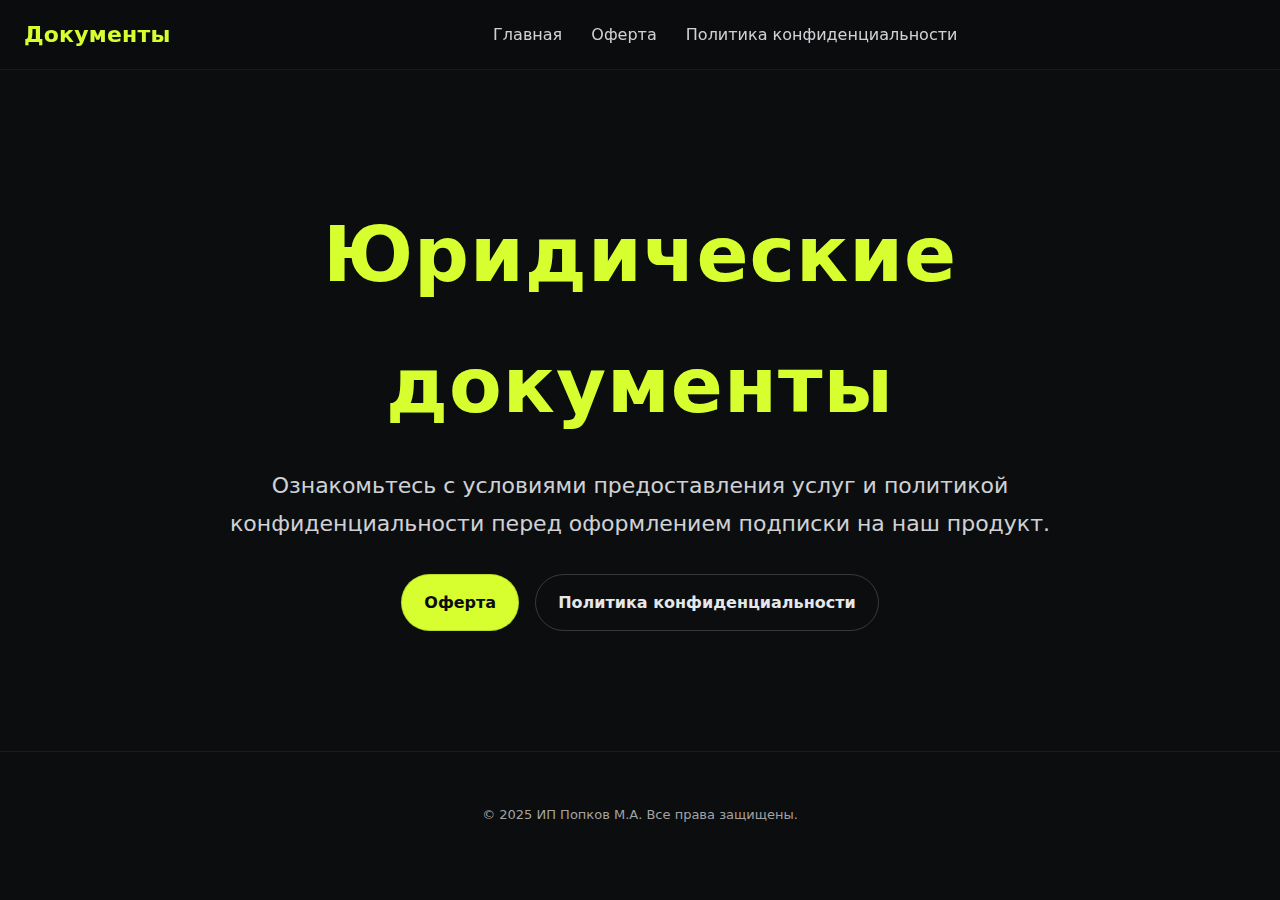
<file: index.html>
<!doctype html>
<html lang="ru">
<head>
  <meta charset="utf-8" />
  <meta name="viewport" content="width=device-width, initial-scale=1" />
  <title>Документы — Оферта и Политика конфиденциальности</title>
  <meta name="description" content="Юридические документы: оферта и политика конфиденциальности перед оформлением подписки." />
  <link rel="stylesheet" href="styles.css" />
</head>
<body>
  <header class="navbar">
    <a class="brand" href="index.html">Документы</a>
    <button class="burger-menu" aria-label="Открыть меню">
      <span></span>
      <span></span>
      <span></span>
    </button>
    <nav class="nav-links">
      <a href="index.html">Главная</a>
      <a href="oferta.html">Оферта</a>
      <a href="privacy.html">Политика конфиденциальности</a>
    </nav>
    <div class="menu-backdrop"></div>
  </header>

  <main class="container hero">
    <h1>Юридические документы</h1>
    <p>Ознакомьтесь с условиями предоставления услуг и политикой конфиденциальности перед оформлением подписки на наш продукт.</p>
    <div class="cta-row">
      <a class="btn btn-accent" href="oferta.html">Оферта</a>
      <a class="btn btn-ghost" href="privacy.html">Политика конфиденциальности</a>
    </div>
  </main>

  <footer>
    <div class="container small">© 2025 ИП Попков М.А. Все права защищены.</div>
  </footer>

  <script>
    const burger = document.querySelector('.burger-menu');
    const nav = document.querySelector('.nav-links');
    const backdrop = document.querySelector('.menu-backdrop');
    const toggleMenu = () => {
      burger.classList.toggle('active');
      nav.classList.toggle('active');
      backdrop.classList.toggle('active');
    };
    burger.addEventListener('click', toggleMenu);
    backdrop.addEventListener('click', toggleMenu);
  </script>
</body>
</html>
</file>
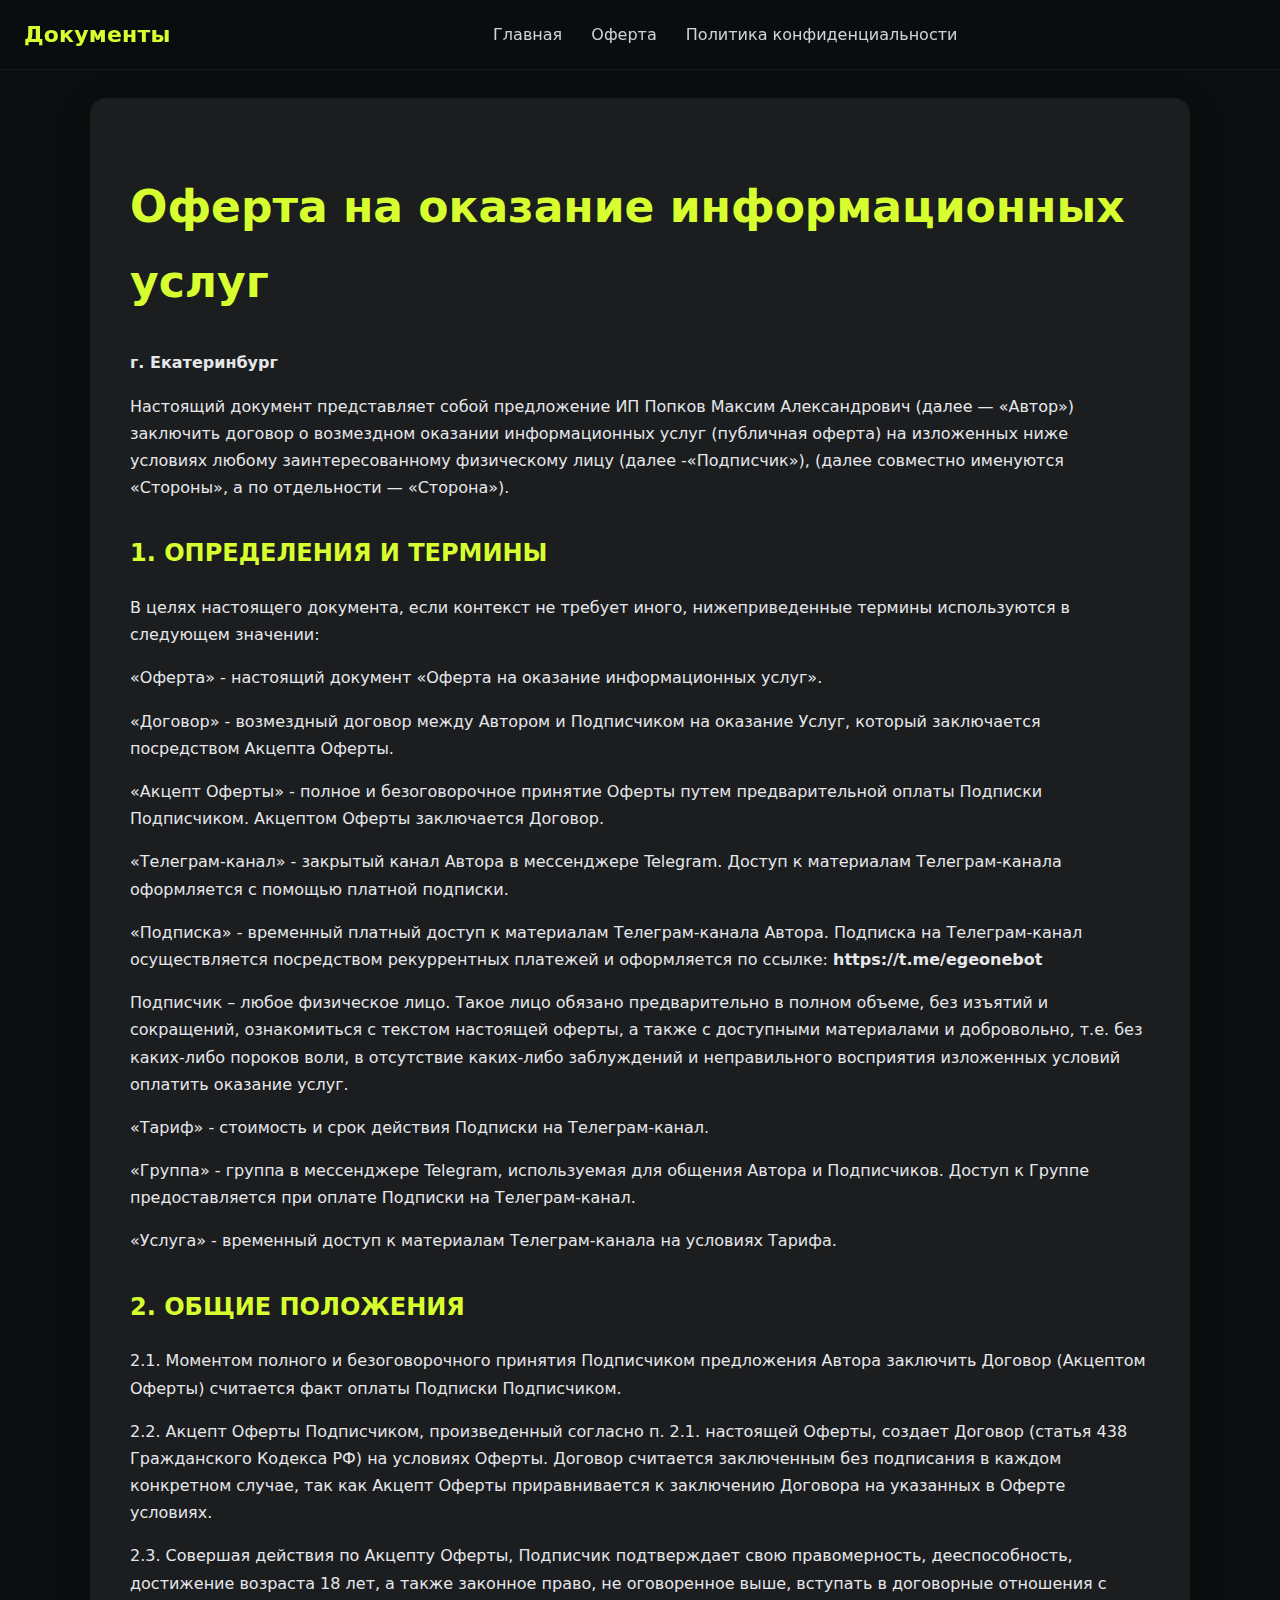
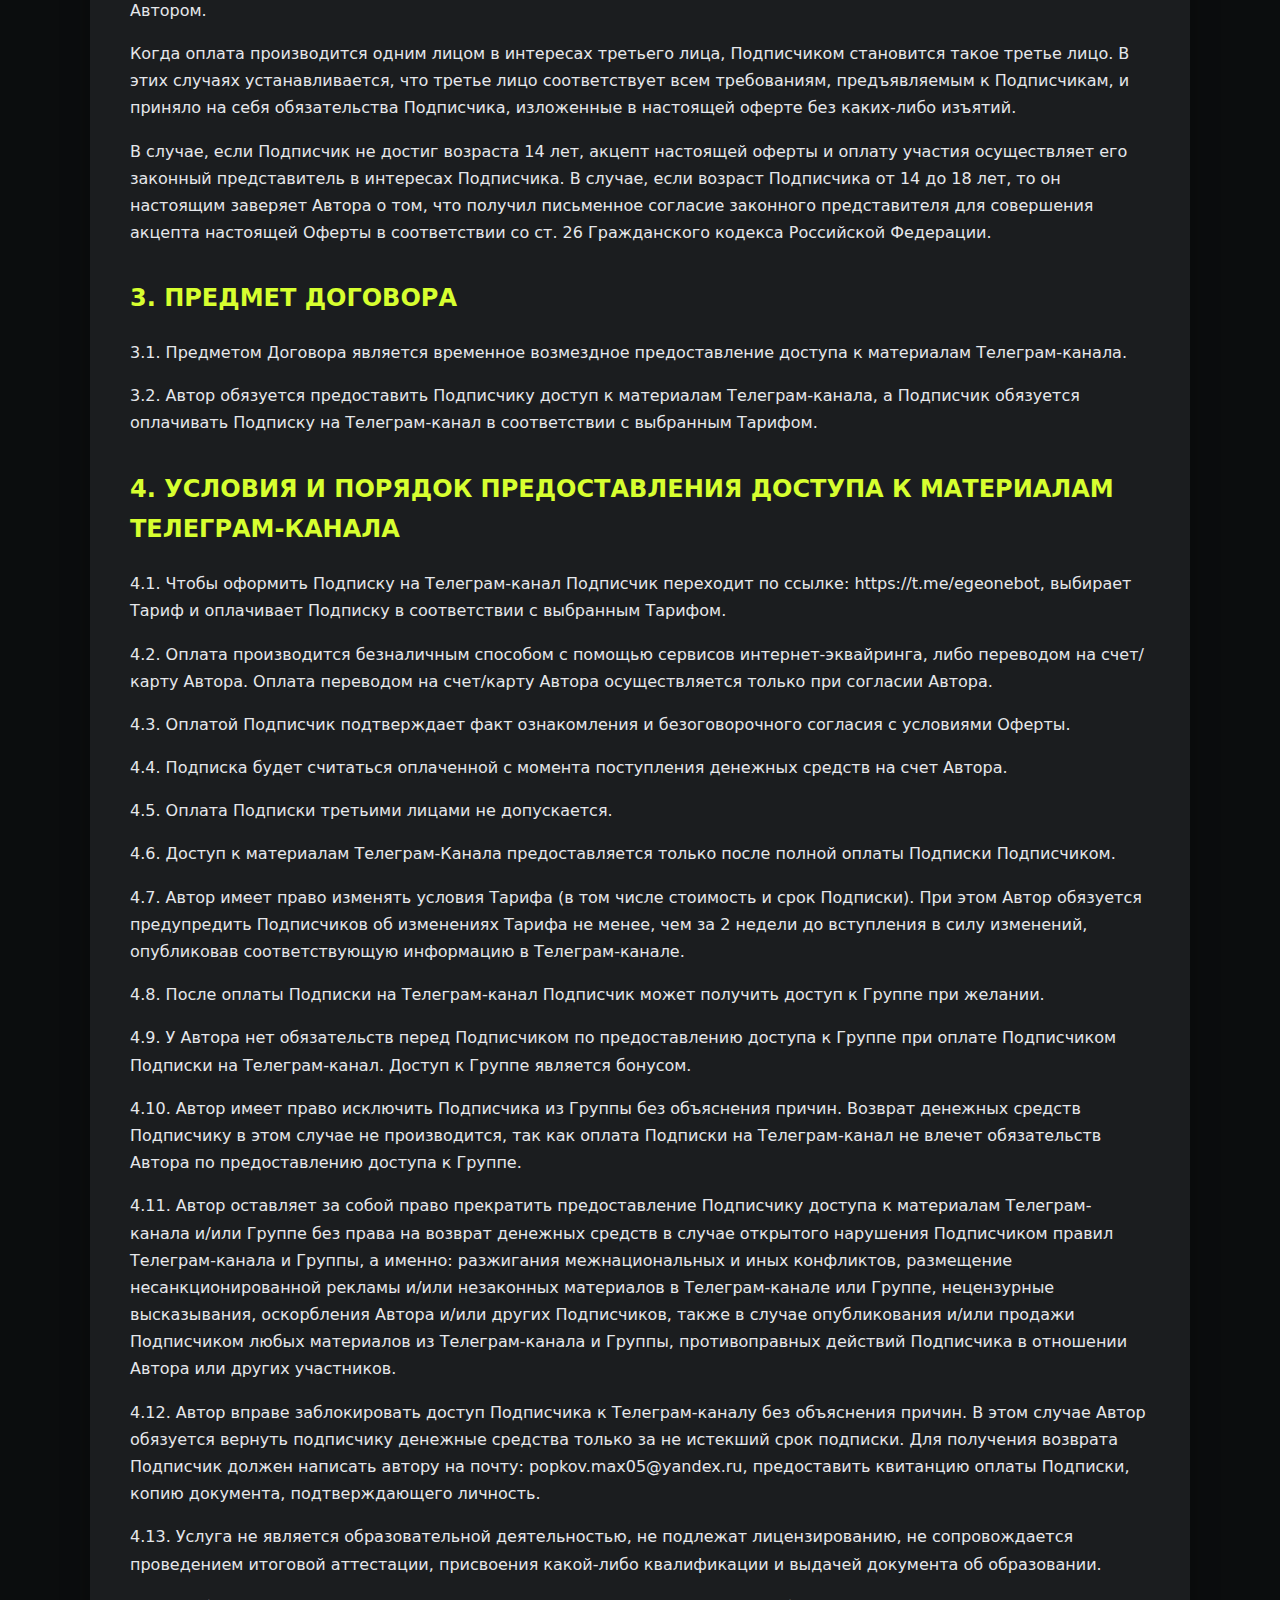
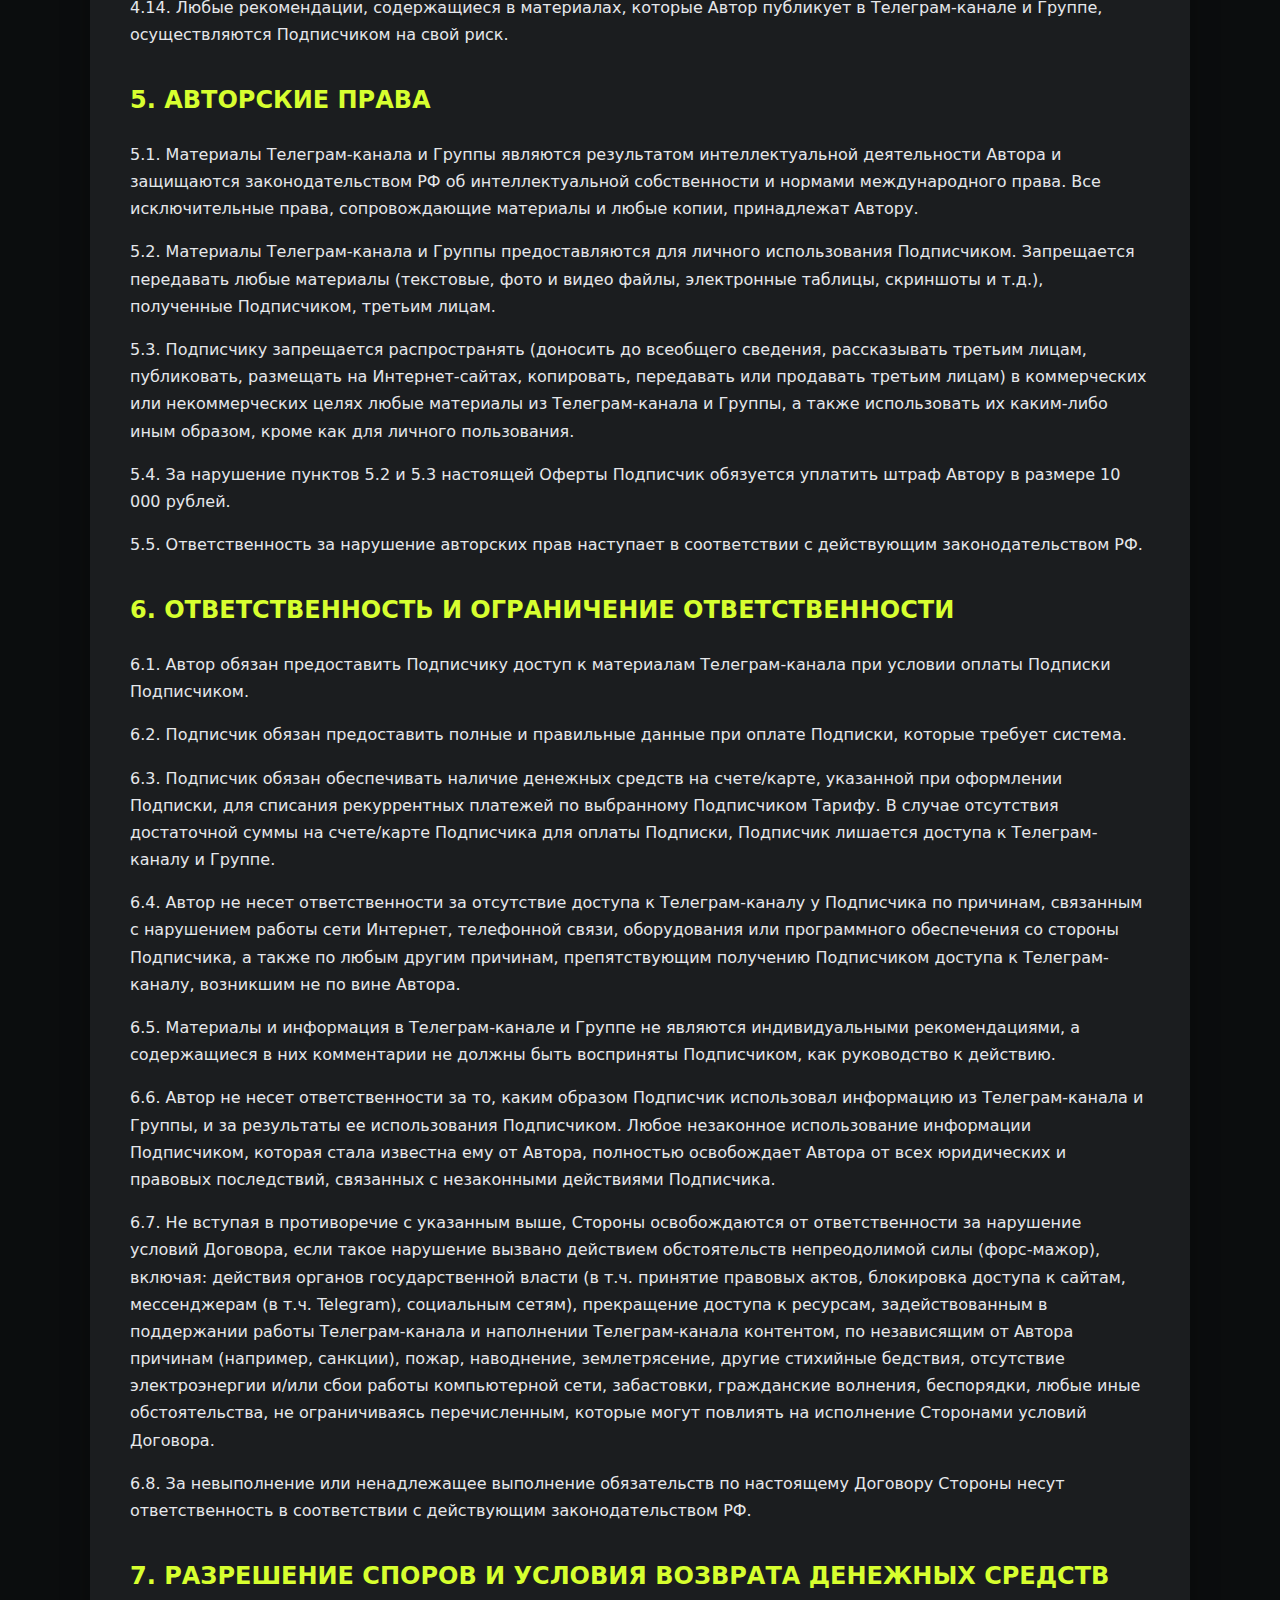
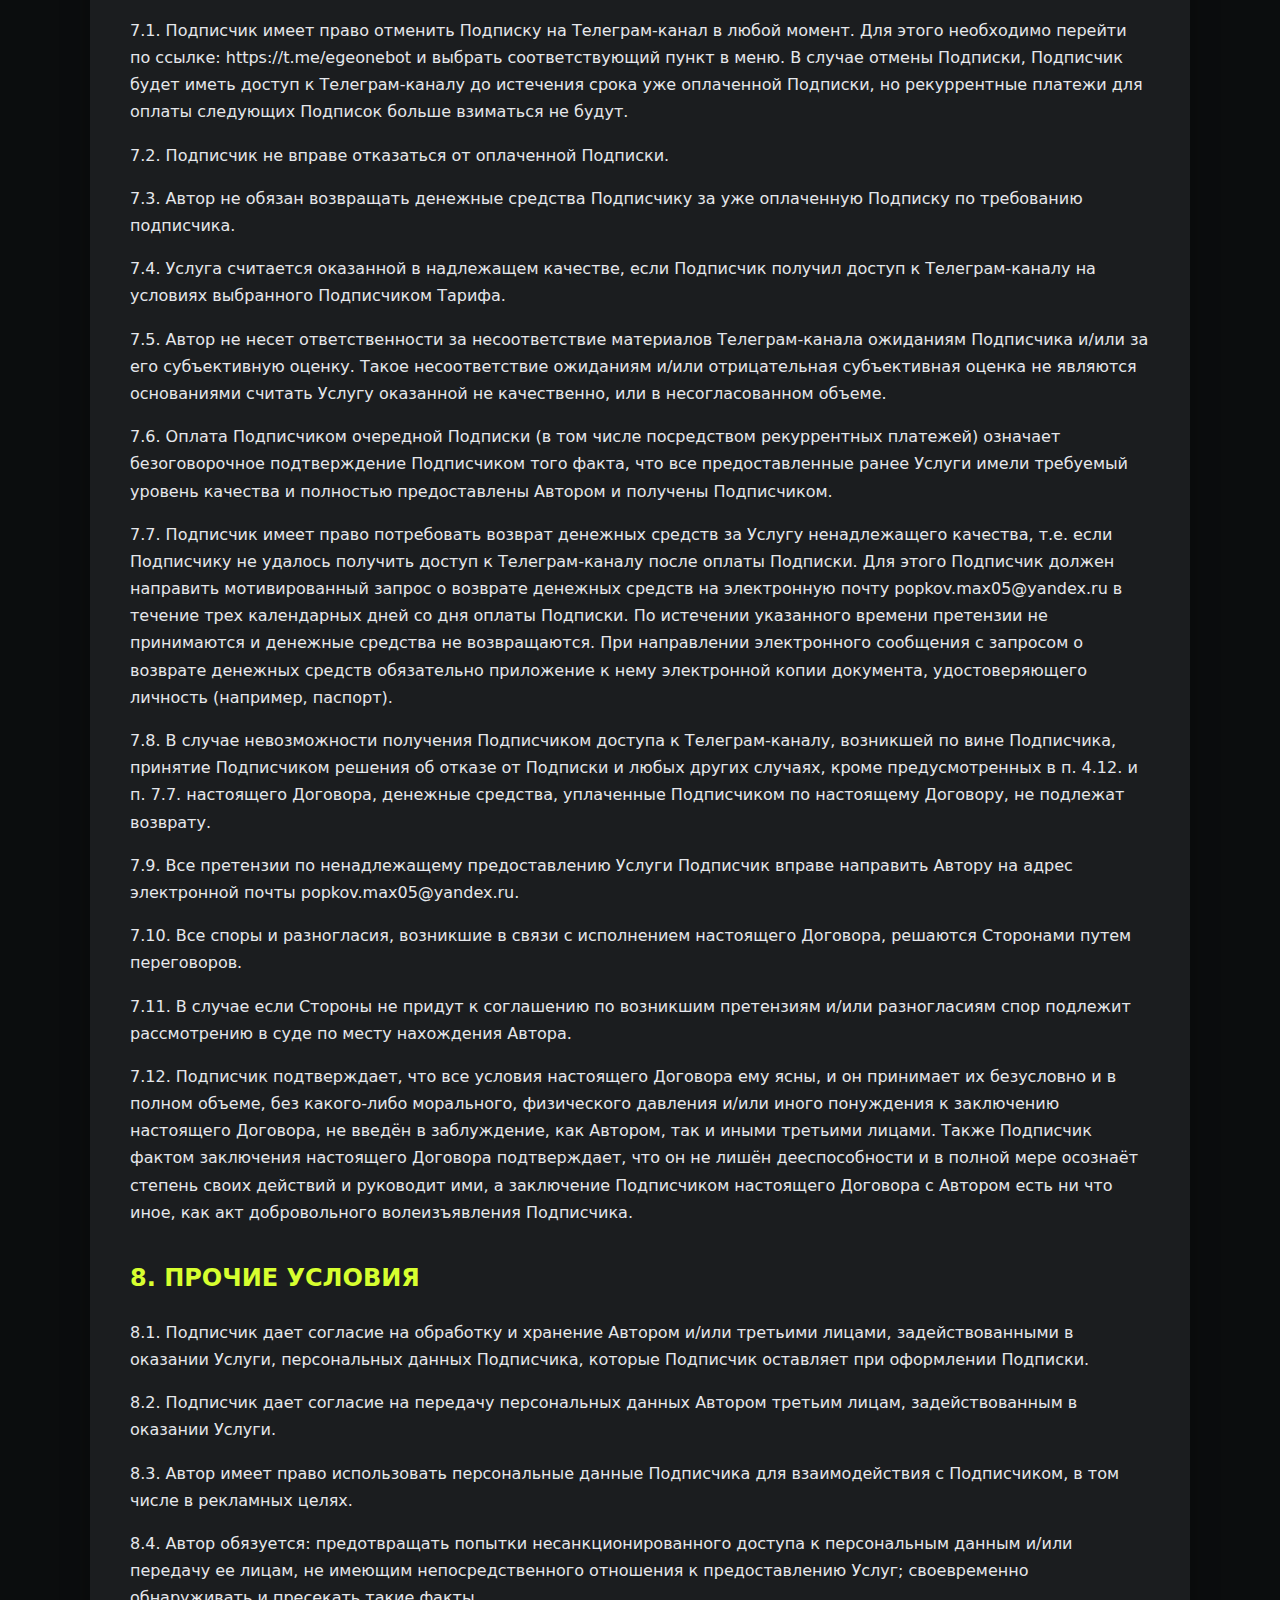
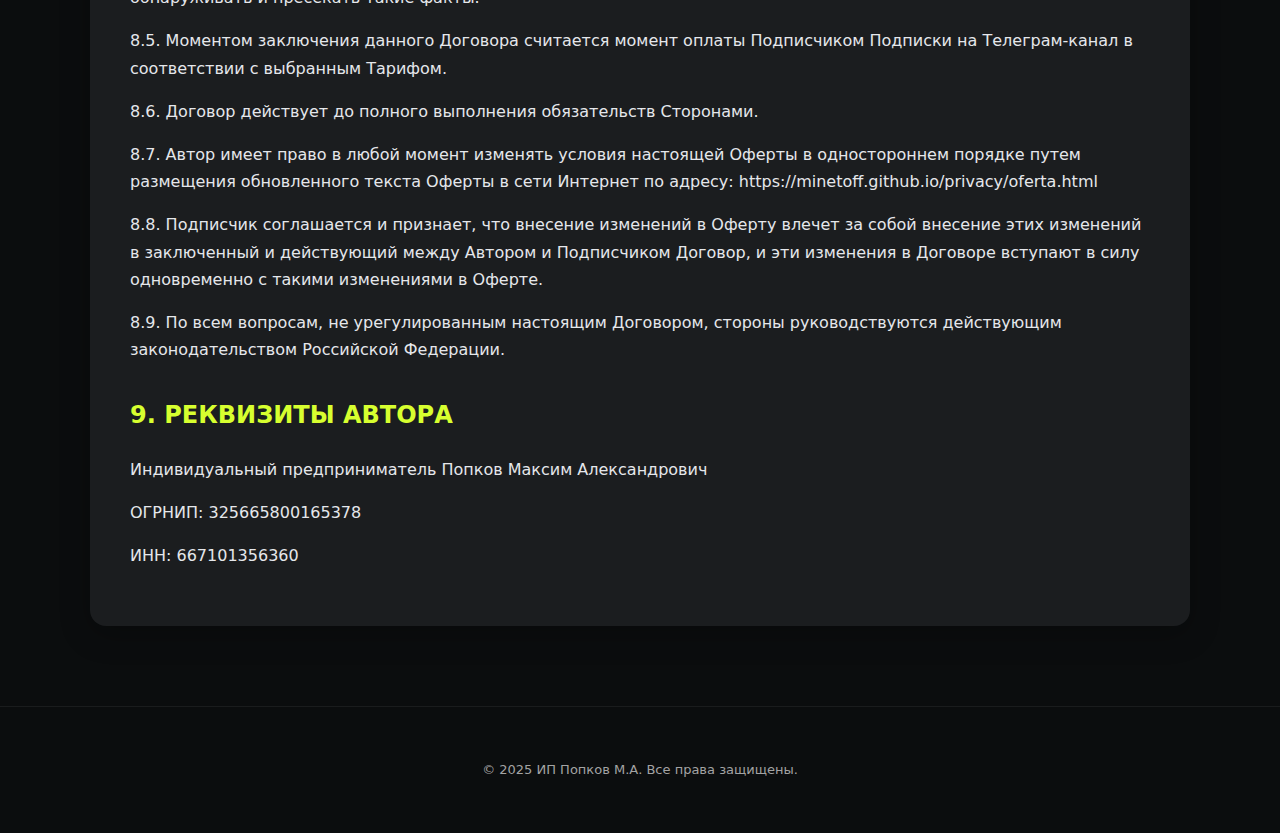
<file: oferta.html>
<!doctype html>
<html lang="ru">
<head>
  <meta charset="utf-8" />
  <meta name="viewport" content="width=device-width, initial-scale=1" />
  <title>Оферта — ИП Попков М.А.</title>
  <link rel="stylesheet" href="styles.css" />
</head>
<body>
  <header class="navbar">
    <a class="brand" href="index.html">Документы</a>
    <button class="burger-menu" aria-label="Открыть меню">
      <span></span>
      <span></span>
      <span></span>
    </button>
    <nav class="nav-links">
      <a href="index.html">Главная</a>
      <a href="oferta.html">Оферта</a>
      <a href="privacy.html">Политика конфиденциальности</a>
    </nav>
    <div class="menu-backdrop"></div>
  </header>
  
<main class="container page">
  <article class="card content">
    <h1>Оферта на оказание информационных услуг</h1>
    <p><strong>г.</strong><strong> </strong><strong>Екатеринбург</strong></p><p>Настоящий документ представляет собой предложение ИП Попков Максим Александрович (далее — «Автор») заключить договор о возмездном оказании информационных услуг (публичная оферта) на изложенных ниже условиях любому заинтересованному физическому лицу (далее -«Подписчик»), (далее совместно именуются «Стороны», а по отдельности — «Сторона»).</p>
    
    <h2><span class="num">1.</span> ОПРЕДЕЛЕНИЯ И ТЕРМИНЫ</h2>
    <p>В целях настоящего документа, если контекст не требует иного, нижеприведенные термины используются в следующем значении:</p><p>«Оферта» - настоящий документ «Оферта на оказание информационных услуг».</p><p>«Договор» - возмездный договор между Автором и Подписчиком на оказание Услуг, который заключается посредством Акцепта Оферты.</p><p>«Акцепт Оферты» - полное и безоговорочное принятие Оферты путем предварительной оплаты Подписки Подписчиком. Акцептом Оферты заключается Договор.</p><p>«Телеграм-канал» - закрытый канал Автора в мессенджере Telegram. Доступ к материалам Телеграм-канала оформляется с помощью платной подписки.</p><p>«Подписка» - временный платный доступ к материалам Телеграм-канала Автора. Подписка на Телеграм-канал осуществляется посредством рекуррентных платежей и оформляется по ссылке: <strong>https://t.me/egeonebot</strong></p><p>Подписчик – любое физическое лицо. Такое лицо обязано предварительно в полном объеме, без изъятий и сокращений, ознакомиться с текстом настоящей оферты, а также с доступными материалами и добровольно, т.е. без каких-либо пороков воли, в отсутствие каких-либо заблуждений и неправильного восприятия изложенных условий оплатить оказание услуг.</p><p>«Тариф» - стоимость и срок действия Подписки на Телеграм-канал.</p><p>«Группа» - группа в мессенджере Telegram, используемая для общения Автора и Подписчиков. Доступ к Группе предоставляется при оплате Подписки на Телеграм-канал.</p><p>«Услуга» - временный доступ к материалам Телеграм-канала на условиях Тарифа.</p>
    
    <h2><span class="num">2.</span> ОБЩИЕ ПОЛОЖЕНИЯ</h2>
    <p>2.1. Моментом полного и безоговорочного принятия Подписчиком предложения Автора заключить Договор (Акцептом Оферты) считается факт оплаты Подписки Подписчиком.</p><p>2.2. Акцепт Оферты Подписчиком, произведенный согласно п. 2.1. настоящей Оферты, создает Договор (статья 438 Гражданского Кодекса РФ) на условиях Оферты. Договор считается заключенным без подписания в каждом конкретном случае, так как Акцепт Оферты приравнивается к заключению Договора на указанных в Оферте условиях.</p><p>2.3. Совершая действия по Акцепту Оферты, Подписчик подтверждает свою правомерность, дееспособность, достижение возраста 18 лет, а также законное право, не оговоренное выше, вступать в договорные отношения с Автором.</p><p>Когда оплата производится одним лицом в интересах третьего лица, Подписчиком становится такое третье лицо. В этих случаях устанавливается, что третье лицо соответствует всем требованиям, предъявляемым к Подписчикам, и приняло на себя обязательства Подписчика, изложенные в настоящей оферте без каких-либо изъятий.</p><p>В случае, если Подписчик не достиг возраста 14 лет, акцепт настоящей оферты и оплату участия осуществляет его законный представитель в интересах Подписчика. В случае, если возраст Подписчика от 14 до 18 лет, то он настоящим заверяет Автора о том, что получил письменное согласие законного представителя для совершения акцепта настоящей Оферты в соответствии со ст. 26 Гражданского кодекса Российской Федерации.</p>  
      
    <h2><span class="num">3.</span> ПРЕДМЕТ ДОГОВОРА</h2>
    <p>3.1. Предметом Договора является временное возмездное предоставление доступа к материалам Телеграм-канала.</p><p>3.2. Автор обязуется предоставить Подписчику доступ к материалам Телеграм-канала, а Подписчик обязуется оплачивать Подписку на Телеграм-канал в соответствии с выбранным Тарифом.</p>
    
    <h2><span class="num">4.</span> УСЛОВИЯ И ПОРЯДОК ПРЕДОСТАВЛЕНИЯ ДОСТУПА К МАТЕРИАЛАМ ТЕЛЕГРАМ-КАНАЛА</h2>
    <p>4.1. Чтобы оформить Подписку на Телеграм-канал Подписчик переходит по ссылке: https://t.me/egeonebot, выбирает Тариф и оплачивает Подписку в соответствии с выбранным Тарифом.</p><p>4.2. Оплата производится безналичным способом с помощью сервисов интернет-эквайринга, либо переводом на счет/карту Автора. Оплата переводом на счет/карту Автора осуществляется только при согласии Автора.</p><p>4.3. Оплатой Подписчик подтверждает факт ознакомления и безоговорочного согласия с условиями Оферты.</p><p>4.4. Подписка будет считаться оплаченной с момента поступления денежных средств на счет Автора.</p><p>4.5. Оплата Подписки третьими лицами не допускается.</p><p>4.6. Доступ к материалам Телеграм-Канала предоставляется только после полной оплаты Подписки Подписчиком.</p><p>4.7. Автор имеет право изменять условия Тарифа (в том числе стоимость и срок Подписки). При этом Автор обязуется предупредить Подписчиков об изменениях Тарифа не менее, чем за 2 недели до вступления в силу изменений, опубликовав соответствующую информацию в Телеграм-канале.</p><p>4.8. После оплаты Подписки на Телеграм-канал Подписчик может получить доступ к Группе при желании.</p><p>4.9. У Автора нет обязательств перед Подписчиком по предоставлению доступа к Группе при оплате Подписчиком Подписки на Телеграм-канал. Доступ к Группе является бонусом.</p><p>4.10. Автор имеет право исключить Подписчика из Группы без объяснения причин. Возврат денежных средств Подписчику в этом случае не производится, так как оплата Подписки на Телеграм-канал не влечет обязательств Автора по предоставлению доступа к Группе.</p><p>4.11. Автор оставляет за собой право прекратить предоставление Подписчику доступа к материалам Телеграм-канала и/или Группе без права на возврат денежных средств в случае открытого нарушения Подписчиком правил Телеграм-канала и Группы, а именно: разжигания межнациональных и иных конфликтов, размещение несанкционированной рекламы и/или незаконных материалов в Телеграм-канале или Группе, нецензурные высказывания, оскорбления Автора и/или других Подписчиков, также в случае опубликования и/или продажи Подписчиком любых материалов из Телеграм-канала и Группы, противоправных действий Подписчика в отношении Автора или других участников.</p><p>4.12. Автор вправе заблокировать доступ Подписчика к Телеграм-каналу без объяснения причин. В этом случае Автор обязуется вернуть подписчику денежные средства только за не истекший срок подписки. Для получения возврата Подписчик должен написать автору на почту: popkov.max05@yandex.ru, предоставить квитанцию оплаты Подписки, копию документа, подтверждающего личность.</p><p>4.13. Услуга не является образовательной деятельностью, не подлежат лицензированию, не сопровождается проведением итоговой аттестации, присвоения какой-либо квалификации и выдачей документа об образовании.</p><p>4.14. Любые рекомендации, содержащиеся в материалах, которые Автор публикует в Телеграм-канале и Группе, осуществляются Подписчиком на свой риск.</p>
    <h2><span class="num">5.</span> АВТОРСКИЕ ПРАВА</h2>
    <p>5.1. Материалы Телеграм-канала и Группы являются результатом интеллектуальной деятельности Автора и защищаются законодательством РФ об интеллектуальной собственности и нормами международного права. Все исключительные права, сопровождающие материалы и любые копии, принадлежат Автору.</p><p>5.2. Материалы Телеграм-канала и Группы предоставляются для личного использования Подписчиком. Запрещается передавать любые материалы (текстовые, фото и видео файлы, электронные таблицы, скриншоты и т.д.), полученные Подписчиком, третьим лицам.</p><p>5.3. Подписчику запрещается распространять (доносить до всеобщего сведения, рассказывать третьим лицам, публиковать, размещать на Интернет-сайтах, копировать, передавать или продавать третьим лицам) в коммерческих или некоммерческих целях любые материалы из Телеграм-канала и Группы, а также использовать их каким-либо иным образом, кроме как для личного пользования.</p><p>5.4. За нарушение пунктов 5.2 и 5.3 настоящей Оферты Подписчик обязуется уплатить штраф Автору в размере 10 000 рублей.</p><p>5.5. Ответственность за нарушение авторских прав наступает в соответствии с действующим законодательством РФ.</p>
    <h2><span class="num">6.</span> ОТВЕТСТВЕННОСТЬ И ОГРАНИЧЕНИЕ ОТВЕТСТВЕННОСТИ</h2>
    <p>6.1. Автор обязан предоставить Подписчику доступ к материалам Телеграм-канала при условии оплаты Подписки Подписчиком.</p><p>6.2. Подписчик обязан предоставить полные и правильные данные при оплате Подписки, которые требует система.</p><p>6.3. Подписчик обязан обеспечивать наличие денежных средств на счете/карте, указанной при оформлении Подписки, для списания рекуррентных платежей по выбранному Подписчиком Тарифу. В случае отсутствия достаточной суммы на счете/карте Подписчика для оплаты Подписки, Подписчик лишается доступа к Телеграм-каналу и Группе.</p><p>6.4. Автор не несет ответственности за отсутствие доступа к Телеграм-каналу у Подписчика по причинам, связанным с нарушением работы сети Интернет, телефонной связи, оборудования или программного обеспечения со стороны Подписчика, а также по любым другим причинам, препятствующим получению Подписчиком доступа к Телеграм-каналу, возникшим не по вине Автора.</p><p>6.5. Материалы и информация в Телеграм-канале и Группе не являются индивидуальными рекомендациями, а содержащиеся в них комментарии не должны быть восприняты Подписчиком, как руководство к действию.</p><p>6.6. Автор не несет ответственности за то, каким образом Подписчик использовал информацию из Телеграм-канала и Группы, и за результаты ее использования Подписчиком. Любое незаконное использование информации Подписчиком, которая стала известна ему от Автора, полностью освобождает Автора от всех юридических и правовых последствий, связанных с незаконными действиями Подписчика.</p><p>6.7. Не вступая в противоречие с указанным выше, Стороны освобождаются от ответственности за нарушение условий Договора, если такое нарушение вызвано действием обстоятельств непреодолимой силы (форс-мажор), включая: действия органов государственной власти (в т.ч. принятие правовых актов, блокировка доступа к сайтам, мессенджерам (в т.ч. Telegram), социальным сетям), прекращение доступа к ресурсам, задействованным в поддержании работы Телеграм-канала и наполнении Телеграм-канала контентом, по независящим от Автора причинам (например, санкции), пожар, наводнение, землетрясение, другие стихийные бедствия, отсутствие электроэнергии и/или сбои работы компьютерной сети, забастовки, гражданские волнения, беспорядки, любые иные обстоятельства, не ограничиваясь перечисленным, которые могут повлиять на исполнение Сторонами условий Договора.</p><p>6.8. За невыполнение или ненадлежащее выполнение обязательств по настоящему Договору Стороны несут ответственность в соответствии с действующим законодательством РФ.</p>
    <h2><span class="num">7.</span> РАЗРЕШЕНИЕ СПОРОВ И УСЛОВИЯ ВОЗВРАТА ДЕНЕЖНЫХ СРЕДСТВ</h2>
    <p>7.1. Подписчик имеет право отменить Подписку на Телеграм-канал в любой момент. Для этого необходимо перейти по ссылке: https://t.me/egeonebot и выбрать соответствующий пункт в меню. В случае отмены Подписки, Подписчик будет иметь доступ к Телеграм-каналу до истечения срока уже оплаченной Подписки, но рекуррентные платежи для оплаты следующих Подписок больше взиматься не будут.</p><p>7.2. Подписчик не вправе отказаться от оплаченной Подписки.</p><p>7.3. Автор не обязан возвращать денежные средства Подписчику за уже оплаченную Подписку по требованию подписчика.</p><p>7.4. Услуга считается оказанной в надлежащем качестве, если Подписчик получил доступ к Телеграм-каналу на условиях выбранного Подписчиком Тарифа.</p><p>7.5. Автор не несет ответственности за несоответствие материалов Телеграм-канала ожиданиям Подписчика и/или за его субъективную оценку. Такое несоответствие ожиданиям и/или отрицательная субъективная оценка не являются основаниями считать Услугу оказанной не качественно, или в несогласованном объеме.</p><p>7.6. Оплата Подписчиком очередной Подписки (в том числе посредством рекуррентных платежей) означает безоговорочное подтверждение Подписчиком того факта, что все предоставленные ранее Услуги имели требуемый уровень качества и полностью предоставлены Автором и получены Подписчиком.</p><p>7.7. Подписчик имеет право потребовать возврат денежных средств за Услугу ненадлежащего качества, т.е. если Подписчику не удалось получить доступ к Телеграм-каналу после оплаты Подписки. Для этого Подписчик должен направить мотивированный запрос о возврате денежных средств на электронную почту popkov.max05@yandex.ru в течение трех календарных дней со дня оплаты Подписки. По истечении указанного времени претензии не принимаются и денежные средства не возвращаются. При направлении электронного сообщения с запросом о возврате денежных средств обязательно приложение к нему электронной копии документа, удостоверяющего личность (например, паспорт).</p><p>7.8. В случае невозможности получения Подписчиком доступа к Телеграм-каналу, возникшей по вине Подписчика, принятие Подписчиком решения об отказе от Подписки и любых других случаях, кроме предусмотренных в п. 4.12. и п. 7.7. настоящего Договора, денежные средства, уплаченные Подписчиком по настоящему Договору, не подлежат возврату.</p><p>7.9. Все претензии по ненадлежащему предоставлению Услуги Подписчик вправе направить Автору на адрес электронной почты popkov.max05@yandex.ru.</p><p>7.10. Все споры и разногласия, возникшие в связи с исполнением настоящего Договора, решаются Сторонами путем переговоров.</p><p>7.11. В случае если Стороны не придут к соглашению по возникшим претензиям и/или разногласиям спор подлежит рассмотрению в суде по месту нахождения Автора.</p><p>7.12. Подписчик подтверждает, что все условия настоящего Договора ему ясны, и он принимает их безусловно и в полном объеме, без какого-либо морального, физического давления и/или иного понуждения к заключению настоящего Договора, не введён в заблуждение, как Автором, так и иными третьими лицами. Также Подписчик фактом заключения настоящего Договора подтверждает, что он не лишён дееспособности и в полной мере осознаёт степень своих действий и руководит ими, а заключение Подписчиком настоящего Договора с Автором есть ни что иное, как акт добровольного волеизъявления Подписчика.</p>
    <h2><span class="num">8.</span> ПРОЧИЕ УСЛОВИЯ</h2>
    <p>8.1. Подписчик дает согласие на обработку и хранение Автором и/или третьими лицами, задействованными в оказании Услуги, персональных данных Подписчика, которые Подписчик оставляет при оформлении Подписки.</p><p>8.2. Подписчик дает согласие на передачу персональных данных Автором третьим лицам, задействованным в оказании Услуги.</p><p>8.3. Автор имеет право использовать персональные данные Подписчика для взаимодействия с Подписчиком, в том числе в рекламных целях.</p><p>8.4. Автор обязуется: предотвращать попытки несанкционированного доступа к персональным данным и/или передачу ее лицам, не имеющим непосредственного отношения к предоставлению Услуг; своевременно обнаруживать и пресекать такие факты.</p><p>8.5. Моментом заключения данного Договора считается момент оплаты Подписчиком Подписки на Телеграм-канал в соответствии с выбранным Тарифом.</p><p>8.6. Договор действует до полного выполнения обязательств Сторонами.</p><p>8.7. Автор имеет право в любой момент изменять условия настоящей Оферты в одностороннем порядке путем размещения обновленного текста Оферты в сети Интернет по адресу: https://minetoff.github.io/privacy/oferta.html</p><p>8.8. Подписчик соглашается и признает, что внесение изменений в Оферту влечет за собой внесение этих изменений в заключенный и действующий между Автором и Подписчиком Договор, и эти изменения в Договоре вступают в силу одновременно с такими изменениями в Оферте.</p><p>8.9. По всем вопросам, не урегулированным настоящим Договором, стороны руководствуются действующим законодательством Российской Федерации.</p>
    <h2><span class="num">9.</span> РЕКВИЗИТЫ АВТОРА</h2>
    <p>Индивидуальный предприниматель Попков Максим Александрович</p><p>ОГРНИП: 325665800165378</p><p>ИНН: 667101356360</p>
  </article>
</main>

  <footer>
    <div class="container small">© 2025 ИП Попков М.А. Все права защищены.</div>
  </footer>

  <script>
    const burger = document.querySelector('.burger-menu');
    const nav = document.querySelector('.nav-links');
    const backdrop = document.querySelector('.menu-backdrop');
    const toggleMenu = () => {
      burger.classList.toggle('active');
      nav.classList.toggle('active');
      backdrop.classList.toggle('active');
    };
    burger.addEventListener('click', toggleMenu);
    backdrop.addEventListener('click', toggleMenu);
  </script>
</body>
</html>
</file>
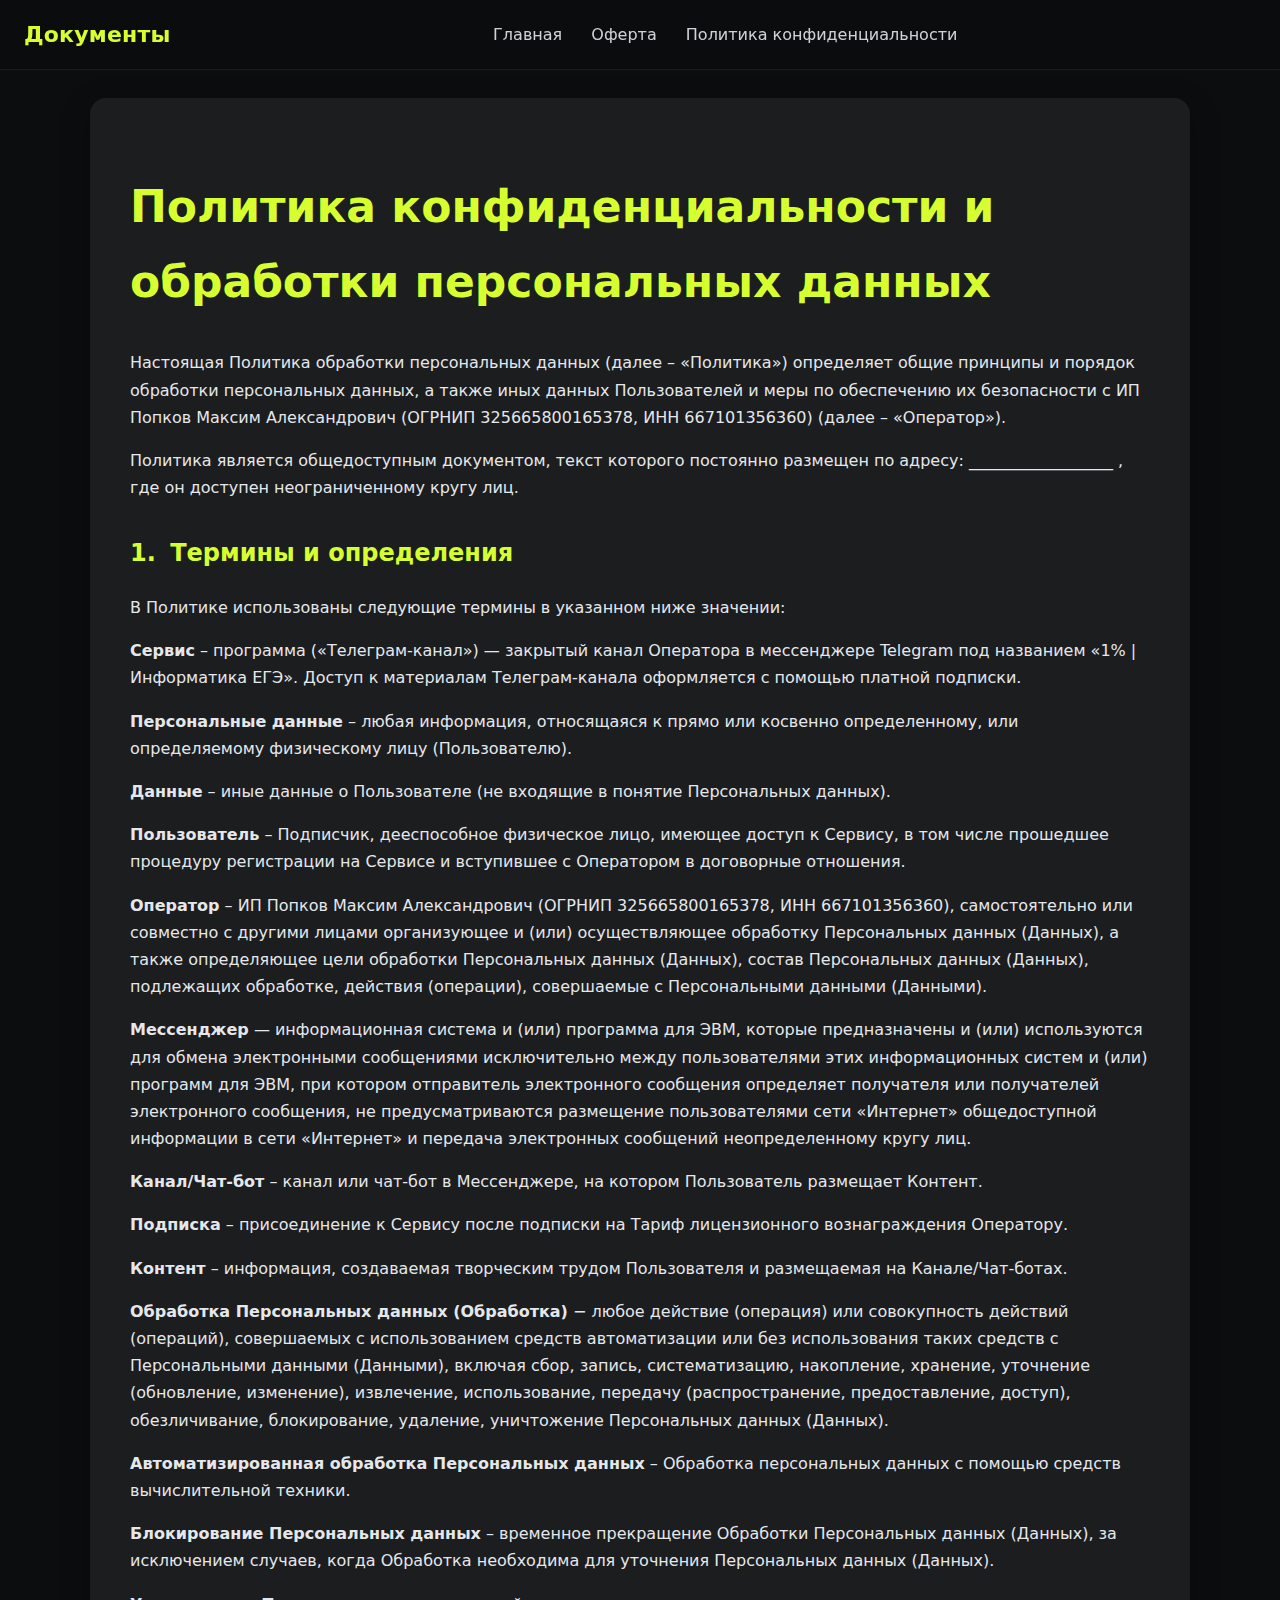
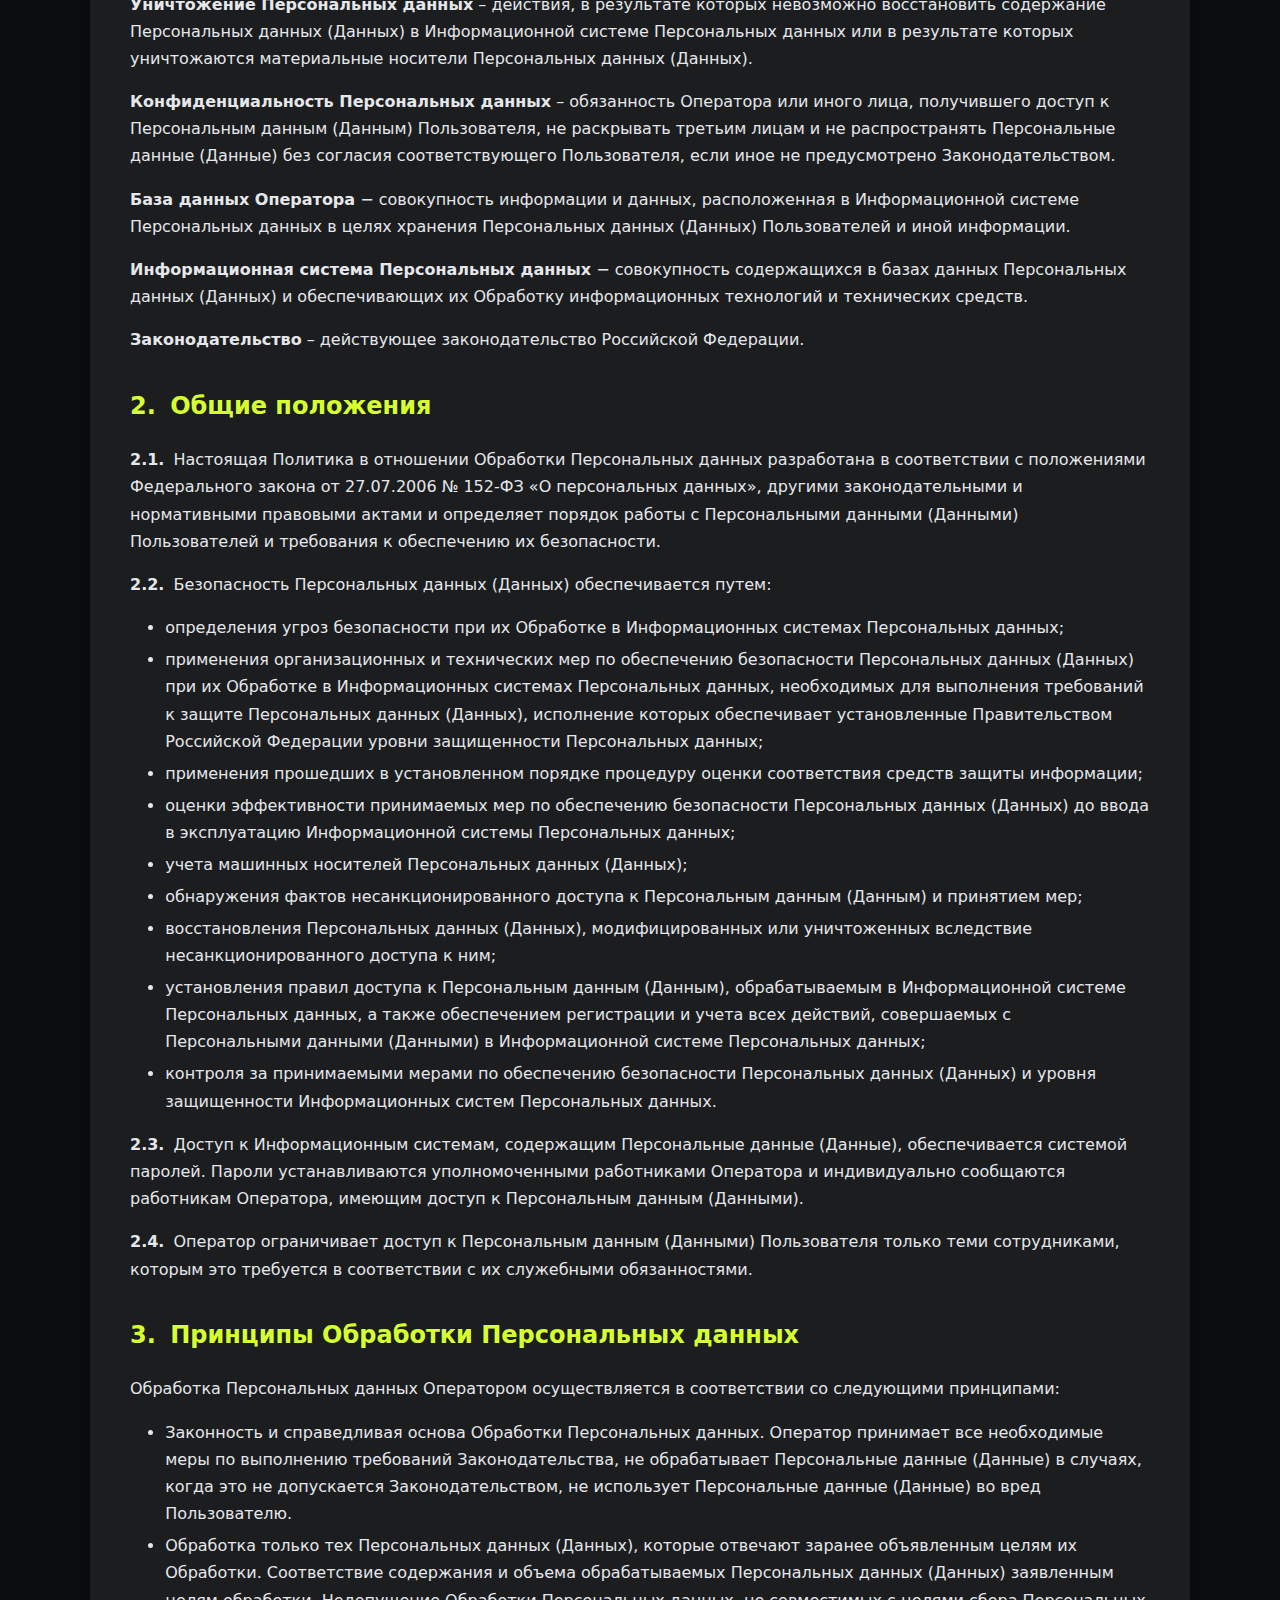
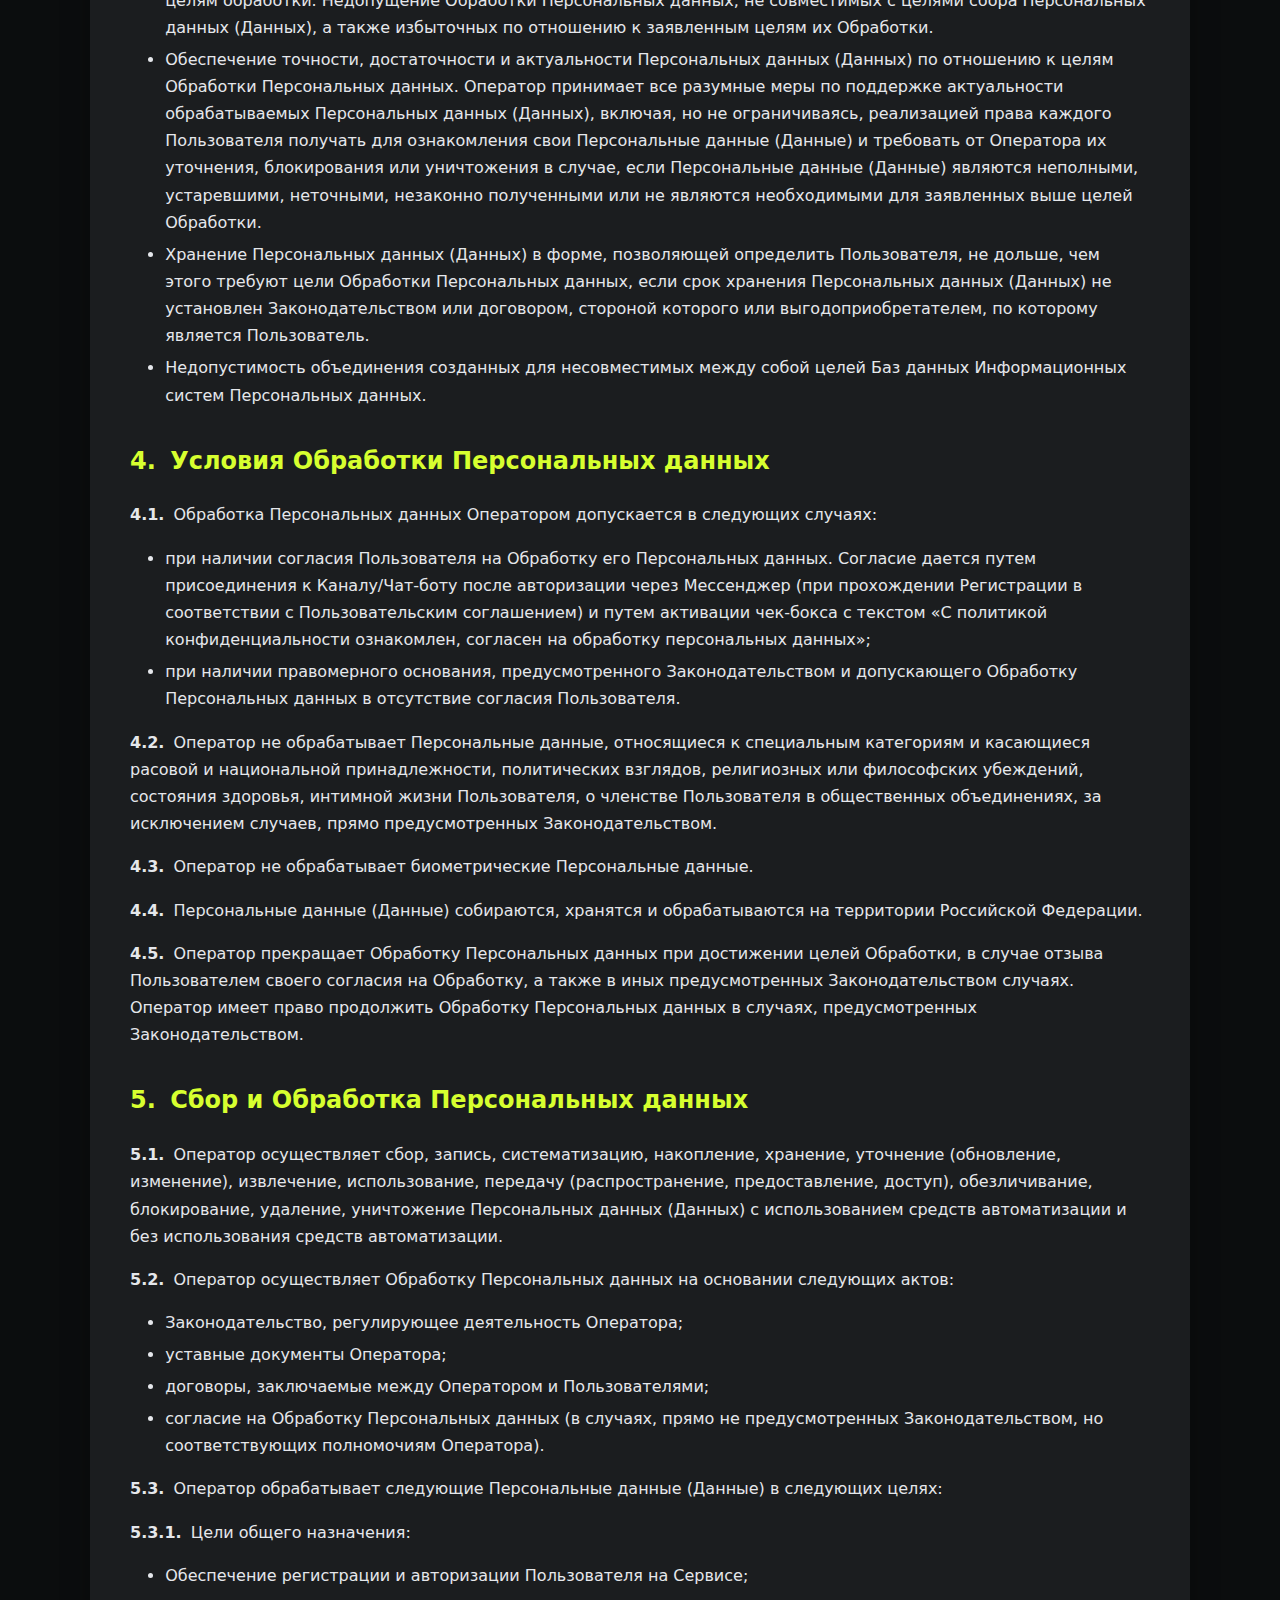
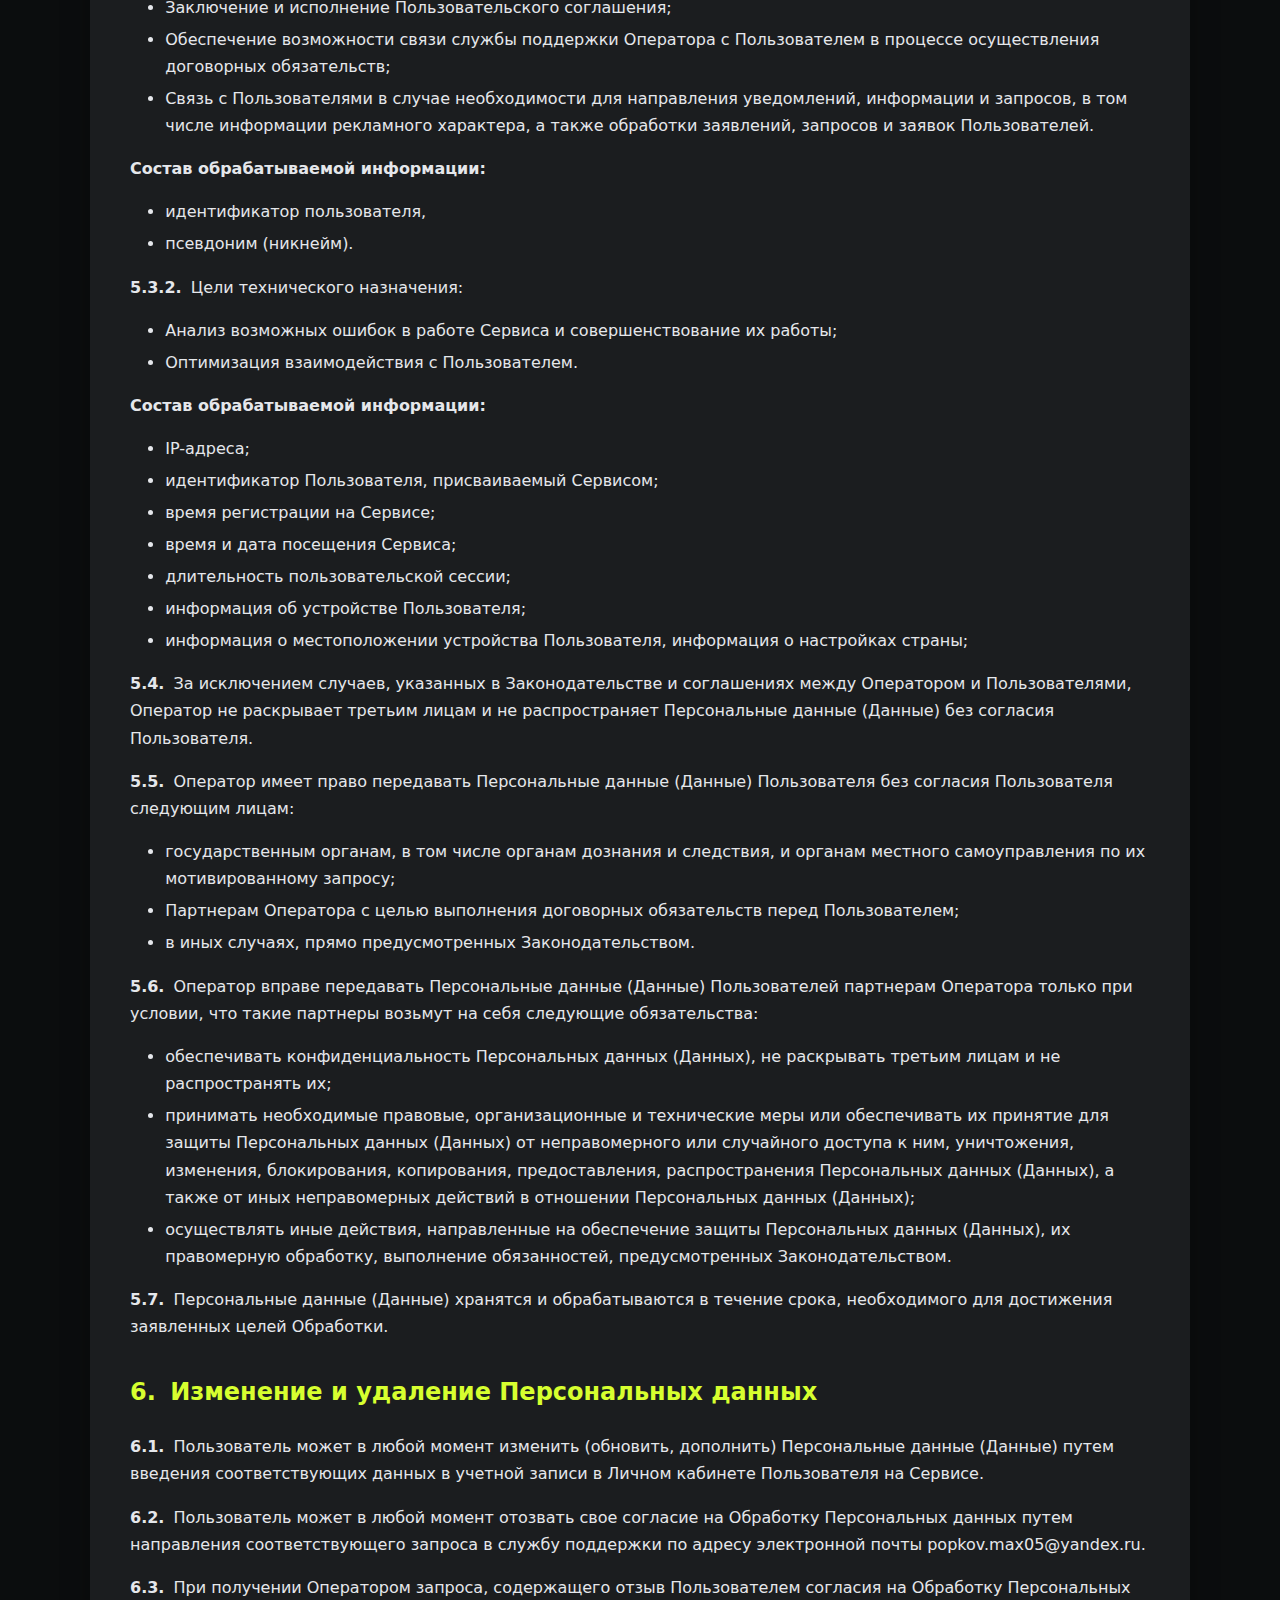
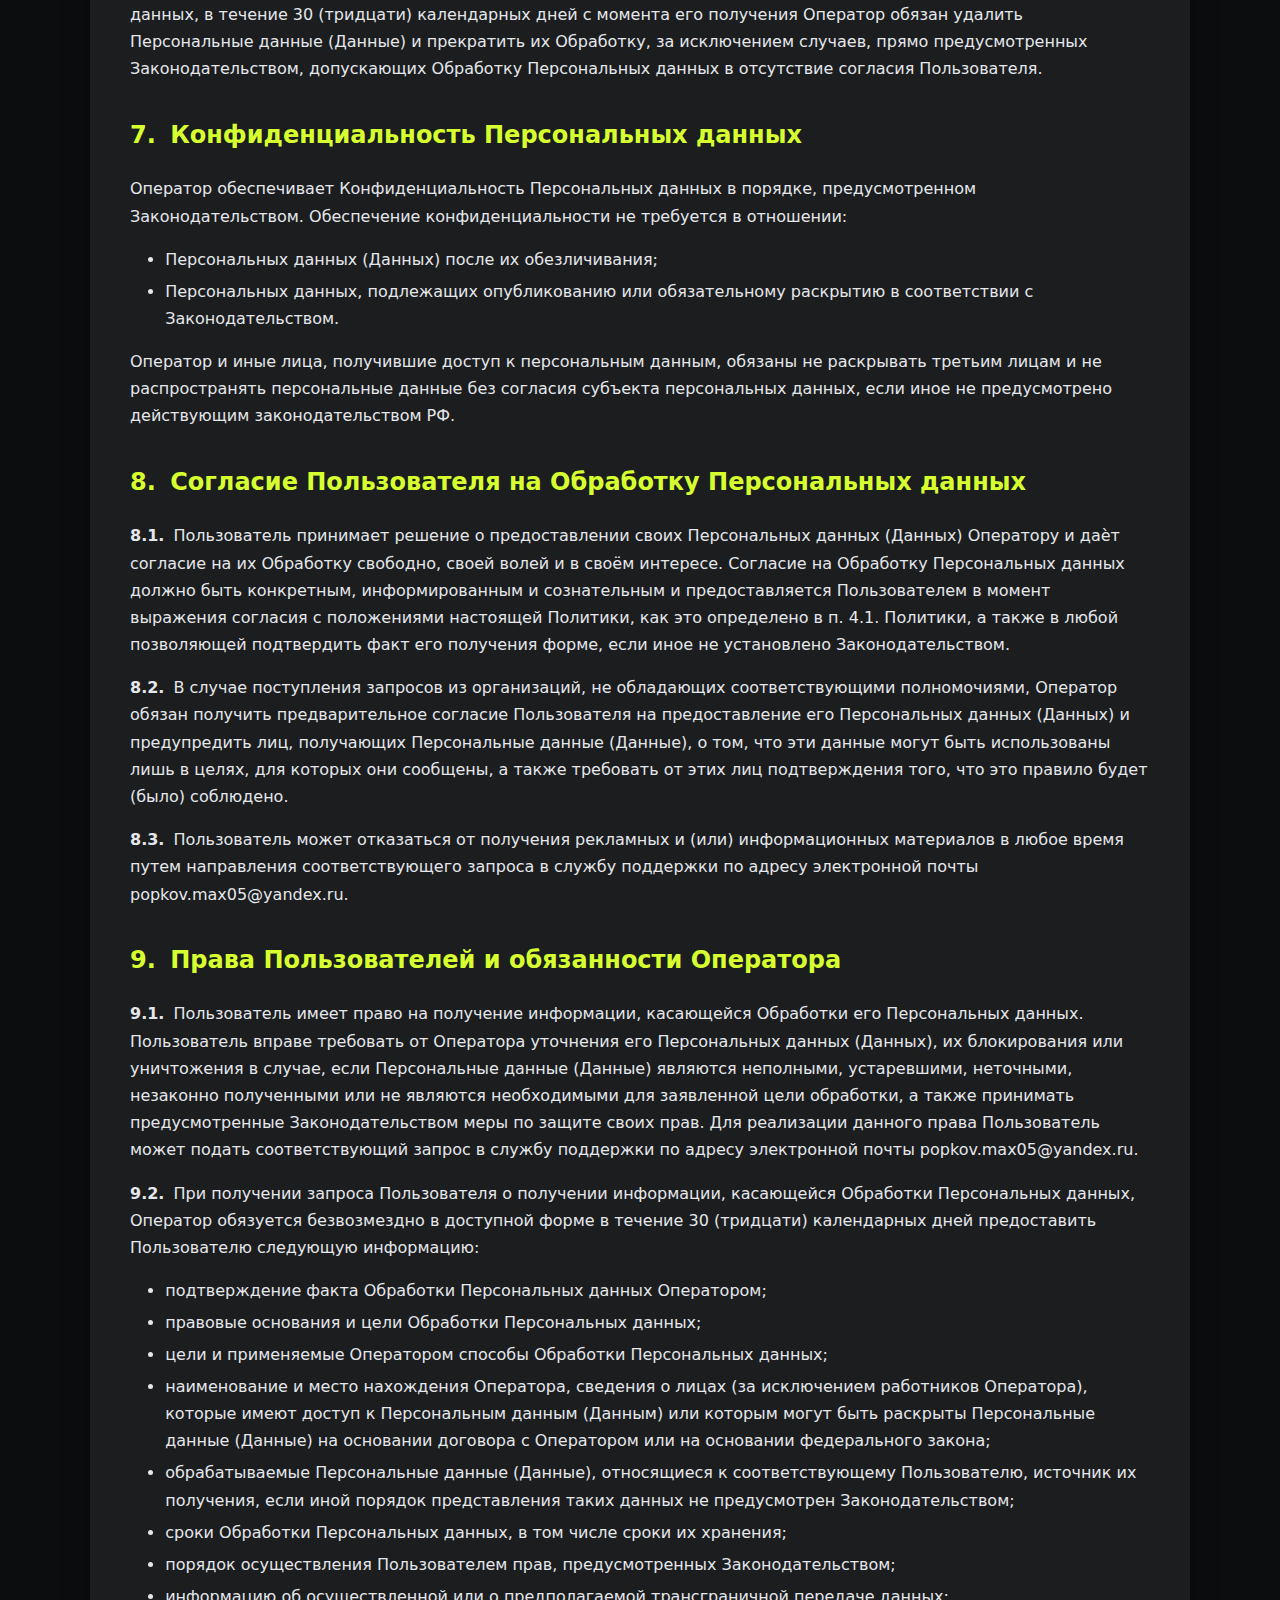
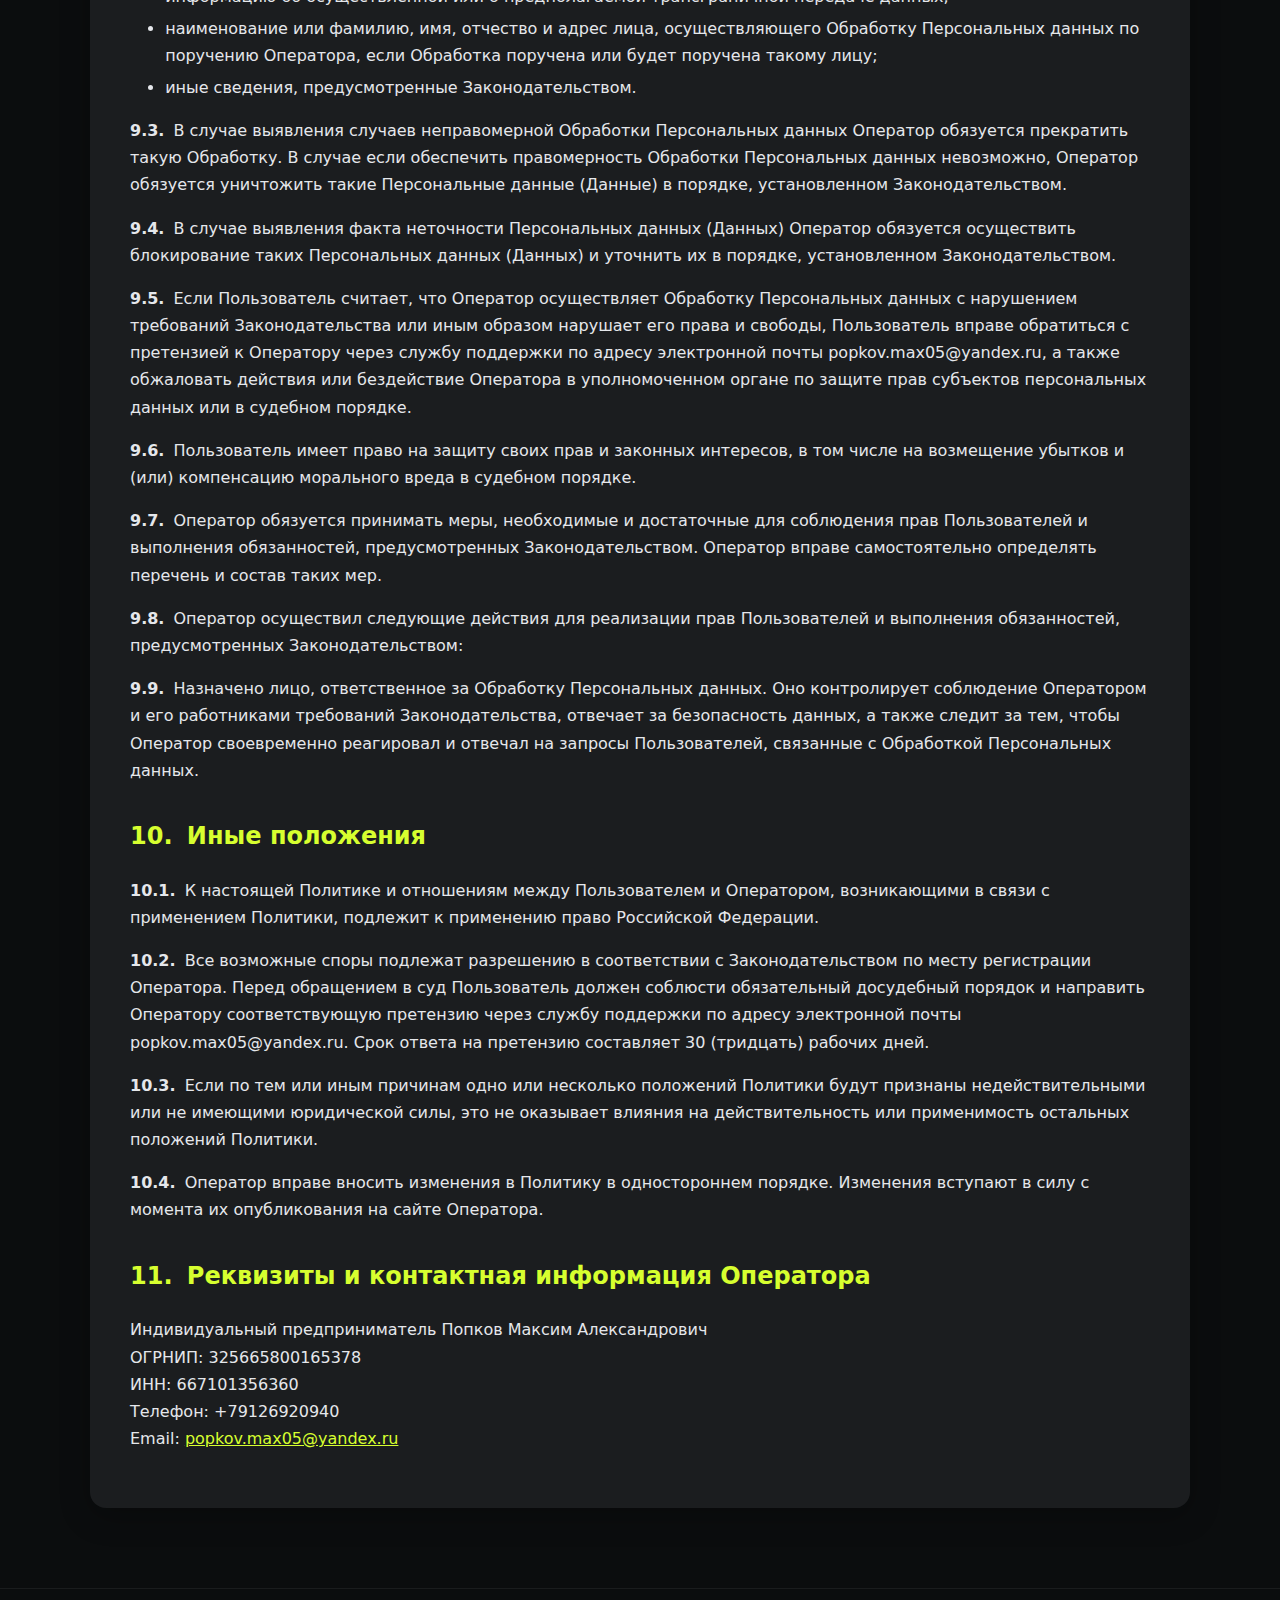
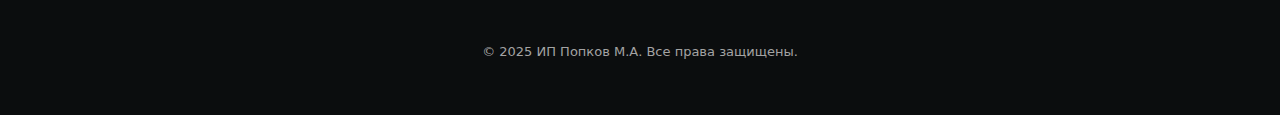
<file: privacy.html>
<!doctype html>
<html lang="ru">
<head>
  <meta charset="utf-8" />
  <meta name="viewport" content="width=device-width, initial-scale=1" />
  <title>Политика конфиденциальности — ИП Попков М.А.</title>
  <link rel="stylesheet" href="styles.css" />
  <style>
    .content .num{font-weight:800;margin-right:.25em;white-space:pre}
    .content ul{list-style:disc;margin:0 0 1rem 1.6rem;padding-left:.6rem}
    .content ul ul{list-style:circle}
  </style>
</head>
<body>
  <header class="navbar">
    <a class="brand" href="index.html">Документы</a>
    <button class="burger-menu" aria-label="Открыть меню">
      <span></span>
      <span></span>
      <span></span>
    </button>
    <nav class="nav-links">
      <a href="index.html">Главная</a>
      <a href="oferta.html">Оферта</a>
      <a href="privacy.html">Политика конфиденциальности</a>
    </nav>
    <div class="menu-backdrop"></div>
  </header>

  <main class="container page">
    <article class="card content">
      <h1>Политика конфиденциальности и обработки персональных данных</h1>

      <p>Настоящая Политика обработки персональных данных (далее – «Политика») определяет общие принципы и порядок обработки персональных данных, а также иных данных Пользователей и меры по обеспечению их безопасности с ИП Попков Максим Александрович (ОГРНИП 325665800165378, ИНН 667101356360) (далее – «Оператор»).</p>
      <p>Политика является общедоступным документом, текст которого постоянно размещен по адресу: __________________ , где он доступен неограниченному кругу лиц.</p>

      <h2><span class="num">1.</span> Термины и определения</h2>
      <p>В Политике использованы следующие термины в указанном ниже значении:</p>

      <p><strong>Сервис</strong> – программа («Телеграм-канал») — закрытый канал Оператора в мессенджере Telegram под названием «1% | Информатика ЕГЭ». Доступ к материалам Телеграм-канала оформляется с помощью платной подписки.</p>
      <p><strong>Персональные данные</strong> – любая информация, относящаяся к прямо или косвенно определенному, или определяемому физическому лицу (Пользователю).</p>
      <p><strong>Данные</strong> – иные данные о Пользователе (не входящие в понятие Персональных данных).</p>
      <p><strong>Пользователь</strong> – Подписчик, дееспособное физическое лицо, имеющее доступ к Сервису, в том числе прошедшее процедуру регистрации на Сервисе и вступившее с Оператором в договорные отношения.</p>
      <p><strong>Оператор</strong> – ИП Попков Максим Александрович (ОГРНИП 325665800165378, ИНН 667101356360), самостоятельно или совместно с другими лицами организующее и (или) осуществляющее обработку Персональных данных (Данных), а также определяющее цели обработки Персональных данных (Данных), состав Персональных данных (Данных), подлежащих обработке, действия (операции), совершаемые с Персональными данными (Данными).</p>
      <p><strong>Мессенджер</strong> — информационная система и (или) программа для ЭВМ, которые предназначены и (или) используются для обмена электронными сообщениями исключительно между пользователями этих информационных систем и (или) программ для ЭВМ, при котором отправитель электронного сообщения определяет получателя или получателей электронного сообщения, не предусматриваются размещение пользователями сети «Интернет» общедоступной информации в сети «Интернет» и передача электронных сообщений неопределенному кругу лиц.</p>
      <p><strong>Канал/Чат-бот</strong> – канал или чат-бот в Мессенджере, на котором Пользователь размещает Контент.</p>
      <p><strong>Подписка</strong> – присоединение к Сервису после подписки на Тариф лицензионного вознаграждения Оператору.</p>
      <p><strong>Контент</strong> – информация, создаваемая творческим трудом Пользователя и размещаемая на Канале/Чат-ботах.</p>
      <p><strong>Обработка Персональных данных (Обработка)</strong> − любое действие (операция) или совокупность действий (операций), совершаемых с использованием средств автоматизации или без использования таких средств с Персональными данными (Данными), включая сбор, запись, систематизацию, накопление, хранение, уточнение (обновление, изменение), извлечение, использование, передачу (распространение, предоставление, доступ), обезличивание, блокирование, удаление, уничтожение Персональных данных (Данных).</p>
      <p><strong>Автоматизированная обработка Персональных данных</strong> – Обработка персональных данных с помощью средств вычислительной техники.</p>
      <p><strong>Блокирование Персональных данных</strong> – временное прекращение Обработки Персональных данных (Данных), за исключением случаев, когда Обработка необходима для уточнения Персональных данных (Данных).</p>
      <p><strong>Уничтожение Персональных данных</strong> – действия, в результате которых невозможно восстановить содержание Персональных данных (Данных) в Информационной системе Персональных данных или в результате которых уничтожаются материальные носители Персональных данных (Данных).</p>
      <p><strong>Конфиденциальность Персональных данных</strong> – обязанность Оператора или иного лица, получившего доступ к Персональным данным (Данным) Пользователя, не раскрывать третьим лицам и не распространять Персональные данные (Данные) без согласия соответствующего Пользователя, если иное не предусмотрено Законодательством.</p>
      <p><strong>База данных Оператора</strong> − совокупность информации и данных, расположенная в Информационной системе Персональных данных в целях хранения Персональных данных (Данных) Пользователей и иной информации.</p>
      <p><strong>Информационная система Персональных данных</strong> − совокупность содержащихся в базах данных Персональных данных (Данных) и обеспечивающих их Обработку информационных технологий и технических средств.</p>
      <p><strong>Законодательство</strong> – действующее законодательство Российской Федерации.</p>

      <h2><span class="num">2.</span> Общие положения</h2>
      <p><span class="num">2.1.</span> Настоящая Политика в отношении Обработки Персональных данных разработана в соответствии с положениями Федерального закона от 27.07.2006 № 152-ФЗ «О персональных данных», другими законодательными и нормативными правовыми актами и определяет порядок работы с Персональными данными (Данными) Пользователей и требования к обеспечению их безопасности.</p>
      <p><span class="num">2.2.</span> Безопасность Персональных данных (Данных) обеспечивается путем:</p>
      <ul>
        <li>определения угроз безопасности при их Обработке в Информационных системах Персональных данных;</li>
        <li>применения организационных и технических мер по обеспечению безопасности Персональных данных (Данных) при их Обработке в Информационных системах Персональных данных, необходимых для выполнения требований к защите Персональных данных (Данных), исполнение которых обеспечивает установленные Правительством Российской Федерации уровни защищенности Персональных данных;</li>
        <li>применения прошедших в установленном порядке процедуру оценки соответствия средств защиты информации;</li>
        <li>оценки эффективности принимаемых мер по обеспечению безопасности Персональных данных (Данных) до ввода в эксплуатацию Информационной системы Персональных данных;</li>
        <li>учета машинных носителей Персональных данных (Данных);</li>
        <li>обнаружения фактов несанкционированного доступа к Персональным данным (Данным) и принятием мер;</li>
        <li>восстановления Персональных данных (Данных), модифицированных или уничтоженных вследствие несанкционированного доступа к ним;</li>
        <li>установления правил доступа к Персональным данным (Данным), обрабатываемым в Информационной системе Персональных данных, а также обеспечением регистрации и учета всех действий, совершаемых с Персональными данными (Данными) в Информационной системе Персональных данных;</li>
        <li>контроля за принимаемыми мерами по обеспечению безопасности Персональных данных (Данных) и уровня защищенности Информационных систем Персональных данных.</li>
      </ul>
      <p><span class="num">2.3.</span> Доступ к Информационным системам, содержащим Персональные данные (Данные), обеспечивается системой паролей. Пароли устанавливаются уполномоченными работниками Оператора и индивидуально сообщаются работникам Оператора, имеющим доступ к Персональным данным (Данными).</p>
      <p><span class="num">2.4.</span> Оператор ограничивает доступ к Персональным данным (Данными) Пользователя только теми сотрудниками, которым это требуется в соответствии с их служебными обязанностями.</p>

      <h2><span class="num">3.</span> Принципы Обработки Персональных данных</h2>
      <p>Обработка Персональных данных Оператором осуществляется в соответствии со следующими принципами:</p>
      <ul>
        <li>Законность и справедливая основа Обработки Персональных данных. Оператор принимает все необходимые меры по выполнению требований Законодательства, не обрабатывает Персональные данные (Данные) в случаях, когда это не допускается Законодательством, не использует Персональные данные (Данные) во вред Пользователю.</li>
        <li>Обработка только тех Персональных данных (Данных), которые отвечают заранее объявленным целям их Обработки. Соответствие содержания и объема обрабатываемых Персональных данных (Данных) заявленным целям обработки. Недопущение Обработки Персональных данных, не совместимых с целями сбора Персональных данных (Данных), а также избыточных по отношению к заявленным целям их Обработки.</li>
        <li>Обеспечение точности, достаточности и актуальности Персональных данных (Данных) по отношению к целям Обработки Персональных данных. Оператор принимает все разумные меры по поддержке актуальности обрабатываемых Персональных данных (Данных), включая, но не ограничиваясь, реализацией права каждого Пользователя получать для ознакомления свои Персональные данные (Данные) и требовать от Оператора их уточнения, блокирования или уничтожения в случае, если Персональные данные (Данные) являются неполными, устаревшими, неточными, незаконно полученными или не являются необходимыми для заявленных выше целей Обработки.</li>
        <li>Хранение Персональных данных (Данных) в форме, позволяющей определить Пользователя, не дольше, чем этого требуют цели Обработки Персональных данных, если срок хранения Персональных данных (Данных) не установлен Законодательством или договором, стороной которого или выгодоприобретателем, по которому является Пользователь.</li>
        <li>Недопустимость объединения созданных для несовместимых между собой целей Баз данных Информационных систем Персональных данных.</li>
      </ul>

      <h2><span class="num">4.</span> Условия Обработки Персональных данных</h2>
      <p><span class="num">4.1.</span> Обработка Персональных данных Оператором допускается в следующих случаях:</p>
      <ul>
        <li>при наличии согласия Пользователя на Обработку его Персональных данных. Согласие дается путем присоединения к Каналу/Чат-боту после авторизации через Мессенджер (при прохождении Регистрации в соответствии с Пользовательским соглашением) и путем активации чек-бокса с текстом «С политикой конфиденциальности ознакомлен, согласен на обработку персональных данных»;</li>
        <li>при наличии правомерного основания, предусмотренного Законодательством и допускающего Обработку Персональных данных в отсутствие согласия Пользователя.</li>
      </ul>
      <p><span class="num">4.2.</span> Оператор не обрабатывает Персональные данные, относящиеся к специальным категориям и касающиеся расовой и национальной принадлежности, политических взглядов, религиозных или философских убеждений, состояния здоровья, интимной жизни Пользователя, о членстве Пользователя в общественных объединениях, за исключением случаев, прямо предусмотренных Законодательством.</p>
      <p><span class="num">4.3.</span> Оператор не обрабатывает биометрические Персональные данные.</p>
      <p><span class="num">4.4.</span> Персональные данные (Данные) собираются, хранятся и обрабатываются на территории Российской Федерации.</p>
      <p><span class="num">4.5.</span> Оператор прекращает Обработку Персональных данных при достижении целей Обработки, в случае отзыва Пользователем своего согласия на Обработку, а также в иных предусмотренных Законодательством случаях. Оператор имеет право продолжить Обработку Персональных данных в случаях, предусмотренных Законодательством.</p>

      <h2><span class="num">5.</span> Сбор и Обработка Персональных данных</h2>
      <p><span class="num">5.1.</span> Оператор осуществляет сбор, запись, систематизацию, накопление, хранение, уточнение (обновление, изменение), извлечение, использование, передачу (распространение, предоставление, доступ), обезличивание, блокирование, удаление, уничтожение Персональных данных (Данных) с использованием средств автоматизации и без использования средств автоматизации.</p>
      <p><span class="num">5.2.</span> Оператор осуществляет Обработку Персональных данных на основании следующих актов:</p>
      <ul>
        <li>Законодательство, регулирующее деятельность Оператора;</li>
        <li>уставные документы Оператора;</li>
        <li>договоры, заключаемые между Оператором и Пользователями;</li>
        <li>согласие на Обработку Персональных данных (в случаях, прямо не предусмотренных Законодательством, но соответствующих полномочиям Оператора).</li>
      </ul>
      <p><span class="num">5.3.</span> Оператор обрабатывает следующие Персональные данные (Данные) в следующих целях:</p>
      <p><span class="num">5.3.1.</span> Цели общего назначения:</p>
      <ul>
        <li>Обеспечение регистрации и авторизации Пользователя на Сервисе;</li>
        <li>Заключение и исполнение Пользовательского соглашения;</li>
        <li>Обеспечение возможности связи службы поддержки Оператора с Пользователем в процессе осуществления договорных обязательств;</li>
        <li>Связь с Пользователями в случае необходимости для направления уведомлений, информации и запросов, в том числе информации рекламного характера, а также обработки заявлений, запросов и заявок Пользователей.</li>
      </ul>
      <p><strong>Состав обрабатываемой информации:</strong></p>
      <ul>
        <li>идентификатор пользователя,</li>
        <li>псевдоним (никнейм).</li>
      </ul>
      <p><span class="num">5.3.2.</span> Цели технического назначения:</p>
      <ul>
        <li>Анализ возможных ошибок в работе Сервиса и совершенствование их работы;</li>
        <li>Оптимизация взаимодействия с Пользователем.</li>
      </ul>
      <p><strong>Состав обрабатываемой информации:</strong></p>
      <ul>
        <li>IP-адреса;</li>
        <li>идентификатор Пользователя, присваиваемый Сервисом;</li>
        <li>время регистрации на Сервисе;</li>
        <li>время и дата посещения Сервиса;</li>
        <li>длительность пользовательской сессии;</li>
        <li>информация об устройстве Пользователя;</li>
        <li>информация о местоположении устройства Пользователя, информация о настройках страны;</li>
      </ul>
      <p><span class="num">5.4.</span> За исключением случаев, указанных в Законодательстве и соглашениях между Оператором и Пользователями, Оператор не раскрывает третьим лицам и не распространяет Персональные данные (Данные) без согласия Пользователя.</p>
      <p><span class="num">5.5.</span> Оператор имеет право передавать Персональные данные (Данные) Пользователя без согласия Пользователя следующим лицам:</p>
      <ul>
        <li>государственным органам, в том числе органам дознания и следствия, и органам местного самоуправления по их мотивированному запросу;</li>
        <li>Партнерам Оператора c целью выполнения договорных обязательств перед Пользователем;</li>
        <li>в иных случаях, прямо предусмотренных Законодательством.</li>
      </ul>
      <p><span class="num">5.6.</span> Оператор вправе передавать Персональные данные (Данные) Пользователей партнерам Оператора только при условии, что такие партнеры возьмут на себя следующие обязательства:</p>
      <ul>
        <li>обеспечивать конфиденциальность Персональных данных (Данных), не раскрывать третьим лицам и не распространять их;</li>
        <li>принимать необходимые правовые, организационные и технические меры или обеспечивать их принятие для защиты Персональных данных (Данных) от неправомерного или случайного доступа к ним, уничтожения, изменения, блокирования, копирования, предоставления, распространения Персональных данных (Данных), а также от иных неправомерных действий в отношении Персональных данных (Данных);</li>
        <li>осуществлять иные действия, направленные на обеспечение защиты Персональных данных (Данных), их правомерную обработку, выполнение обязанностей, предусмотренных Законодательством.</li>
      </ul>
      <p><span class="num">5.7.</span> Персональные данные (Данные) хранятся и обрабатываются в течение срока, необходимого для достижения заявленных целей Обработки.</p>

      <h2><span class="num">6.</span> Изменение и удаление Персональных данных</h2>
      <p><span class="num">6.1.</span> Пользователь может в любой момент изменить (обновить, дополнить) Персональные данные (Данные) путем введения соответствующих данных в учетной записи в Личном кабинете Пользователя на Сервисе.</p>
      <p><span class="num">6.2.</span> Пользователь может в любой момент отозвать свое согласие на Обработку Персональных данных путем направления соответствующего запроса в службу поддержки по адресу электронной почты popkov.max05@yandex.ru.</p>
      <p><span class="num">6.3.</span> При получении Оператором запроса, содержащего отзыв Пользователем согласия на Обработку Персональных данных, в течение 30 (тридцати) календарных дней с момента его получения Оператор обязан удалить Персональные данные (Данные) и прекратить их Обработку, за исключением случаев, прямо предусмотренных Законодательством, допускающих Обработку Персональных данных в отсутствие согласия Пользователя.</p>

      <h2><span class="num">7.</span> Конфиденциальность Персональных данных</h2>
      <p>Оператор обеспечивает Конфиденциальность Персональных данных в порядке, предусмотренном Законодательством. Обеспечение конфиденциальности не требуется в отношении:</p>
      <ul>
        <li>Персональных данных (Данных) после их обезличивания;</li>
        <li>Персональных данных, подлежащих опубликованию или обязательному раскрытию в соответствии с Законодательством.</li>
      </ul>
      <p>Оператор и иные лица, получившие доступ к персональным данным, обязаны не раскрывать третьим лицам и не распространять персональные данные без согласия субъекта персональных данных, если иное не предусмотрено действующим законодательством РФ.</p>

      <h2><span class="num">8.</span> Согласие Пользователя на Обработку Персональных данных</h2>
      <p><span class="num">8.1.</span> Пользователь принимает решение о предоставлении своих Персональных данных (Данных) Оператору и даѐт согласие на их Обработку свободно, своей волей и в своём интересе. Согласие на Обработку Персональных данных должно быть конкретным, информированным и сознательным и предоставляется Пользователем в момент выражения согласия с положениями настоящей Политики, как это определено в п. 4.1. Политики, а также в любой позволяющей подтвердить факт его получения форме, если иное не установлено Законодательством.</p>
      <p><span class="num">8.2.</span> В случае поступления запросов из организаций, не обладающих соответствующими полномочиями, Оператор обязан получить предварительное согласие Пользователя на предоставление его Персональных данных (Данных) и предупредить лиц, получающих Персональные данные (Данные), о том, что эти данные могут быть использованы лишь в целях, для которых они сообщены, а также требовать от этих лиц подтверждения того, что это правило будет (было) соблюдено.</p>
      <p><span class="num">8.3.</span> Пользователь может отказаться от получения рекламных и (или) информационных материалов в любое время путем направления соответствующего запроса в службу поддержки по адресу электронной почты popkov.max05@yandex.ru.</p>

      <h2><span class="num">9.</span> Права Пользователей и обязанности Оператора</h2>
      <p><span class="num">9.1.</span> Пользователь имеет право на получение информации, касающейся Обработки его Персональных данных. Пользователь вправе требовать от Оператора уточнения его Персональных данных (Данных), их блокирования или уничтожения в случае, если Персональные данные (Данные) являются неполными, устаревшими, неточными, незаконно полученными или не являются необходимыми для заявленной цели обработки, а также принимать предусмотренные Законодательством меры по защите своих прав. Для реализации данного права Пользователь может подать соответствующий запрос в службу поддержки по адресу электронной почты popkov.max05@yandex.ru.</p>
      <p><span class="num">9.2.</span> При получении запроса Пользователя о получении информации, касающейся Обработки Персональных данных, Оператор обязуется безвозмездно в доступной форме в течение 30 (тридцати) календарных дней предоставить Пользователю следующую информацию:</p>
      <ul>
        <li>подтверждение факта Обработки Персональных данных Оператором;</li>
        <li>правовые основания и цели Обработки Персональных данных;</li>
        <li>цели и применяемые Оператором способы Обработки Персональных данных;</li>
        <li>наименование и место нахождения Оператора, сведения о лицах (за исключением работников Оператора), которые имеют доступ к Персональным данным (Данным) или которым могут быть раскрыты Персональные данные (Данные) на основании договора с Оператором или на основании федерального закона;</li>
        <li>обрабатываемые Персональные данные (Данные), относящиеся к соответствующему Пользователю, источник их получения, если иной порядок представления таких данных не предусмотрен Законодательством;</li>
        <li>сроки Обработки Персональных данных, в том числе сроки их хранения;</li>
        <li>порядок осуществления Пользователем прав, предусмотренных Законодательством;</li>
        <li>информацию об осуществленной или о предполагаемой трансграничной передаче данных;</li>
        <li>наименование или фамилию, имя, отчество и адрес лица, осуществляющего Обработку Персональных данных по поручению Оператора, если Обработка поручена или будет поручена такому лицу;</li>
        <li>иные сведения, предусмотренные Законодательством.</li>
      </ul>
      <p><span class="num">9.3.</span> В случае выявления случаев неправомерной Обработки Персональных данных Оператор обязуется прекратить такую Обработку. В случае если обеспечить правомерность Обработки Персональных данных невозможно, Оператор обязуется уничтожить такие Персональные данные (Данные) в порядке, установленном Законодательством.</p>
      <p><span class="num">9.4.</span> В случае выявления факта неточности Персональных данных (Данных) Оператор обязуется осуществить блокирование таких Персональных данных (Данных) и уточнить их в порядке, установленном Законодательством.</p>
      <p><span class="num">9.5.</span> Если Пользователь считает, что Оператор осуществляет Обработку Персональных данных с нарушением требований Законодательства или иным образом нарушает его права и свободы, Пользователь вправе обратиться с претензией к Оператору через службу поддержки по адресу электронной почты popkov.max05@yandex.ru, а также обжаловать действия или бездействие Оператора в уполномоченном органе по защите прав субъектов персональных данных или в судебном порядке.</p>
      <p><span class="num">9.6.</span> Пользователь имеет право на защиту своих прав и законных интересов, в том числе на возмещение убытков и (или) компенсацию морального вреда в судебном порядке.</p>
      <p><span class="num">9.7.</span> Оператор обязуется принимать меры, необходимые и достаточные для соблюдения прав Пользователей и выполнения обязанностей, предусмотренных Законодательством. Оператор вправе самостоятельно определять перечень и состав таких мер.</p>
      <p><span class="num">9.8.</span> Оператор осуществил следующие действия для реализации прав Пользователей и выполнения обязанностей, предусмотренных Законодательством:</p>
      <p><span class="num">9.9.</span> Назначено лицо, ответственное за Обработку Персональных данных. Оно контролирует соблюдение Оператором и его работниками требований Законодательства, отвечает за безопасность данных, а также следит за тем, чтобы Оператор своевременно реагировал и отвечал на запросы Пользователей, связанные с Обработкой Персональных данных.</p>

      <h2><span class="num">10.</span> Иные положения</h2>
      <p><span class="num">10.1.</span> К настоящей Политике и отношениям между Пользователем и Оператором, возникающими в связи с применением Политики, подлежит к применению право Российской Федерации.</p>
      <p><span class="num">10.2.</span> Все возможные споры подлежат разрешению в соответствии с Законодательством по месту регистрации Оператора. Перед обращением в суд Пользователь должен соблюсти обязательный досудебный порядок и направить Оператору соответствующую претензию через службу поддержки по адресу электронной почты popkov.max05@yandex.ru. Срок ответа на претензию составляет 30 (тридцать) рабочих дней.</p>
      <p><span class="num">10.3.</span> Если по тем или иным причинам одно или несколько положений Политики будут признаны недействительными или не имеющими юридической силы, это не оказывает влияния на действительность или применимость остальных положений Политики.</p>
      <p><span class="num">10.4.</span> Оператор вправе вносить изменения в Политику в одностороннем порядке. Изменения вступают в силу с момента их опубликования на сайте Оператора.</p>

      <h2><span class="num">11.</span> Реквизиты и контактная информация Оператора</h2>
      <p>Индивидуальный предприниматель Попков Максим Александрович<br>
      ОГРНИП: 325665800165378<br>
      ИНН: 667101356360<br>
      Телефон: +79126920940<br>
      Email: <a href="mailto:popkov.max05@yandex.ru">popkov.max05@yandex.ru</a></p>
    </article>
  </main>

  <footer>
    <div class="container small">© 2025 ИП Попков М.А. Все права защищены.</div>
  </footer>

  <script>
    const burger = document.querySelector('.burger-menu');
    const nav = document.querySelector('.nav-links');
    const backdrop = document.querySelector('.menu-backdrop');
    const toggleMenu = () => {
      burger.classList.toggle('active');
      nav.classList.toggle('active');
      backdrop.classList.toggle('active');
    };
    burger.addEventListener('click', toggleMenu);
    backdrop.addEventListener('click', toggleMenu);
  </script>
</body>
</html>
</file>
<file: styles.css>
:root{
  --bg:#0b0d0e; --panel:#1b1d1f; --text:#e5e7eb; --muted:#a3a3a3;
  --accent:#d7ff2f; --accent-contrast:#0b0d0e;
}
*{box-sizing:border-box} html{scroll-behavior:smooth}
body{margin:0;font-family:ui-sans-serif,system-ui,-apple-system,Segoe UI,Roboto,Ubuntu,Cantarell,Noto Sans,Helvetica Neue,Arial;
  background:var(--bg);color:var(--text);line-height:1.7}
.container{width:min(100%,1100px);margin:0 auto;padding:24px}
.navbar{display:flex;align-items:center;justify-content:space-between;padding:16px 24px;border-bottom:1px solid #ffffff10;position:sticky;top:0;background:rgba(11,13,14,.8);backdrop-filter:blur(8px);z-index:10000}
.brand{font-weight:800;letter-spacing:.2px;color:var(--accent);text-decoration:none;font-size:22px}
.nav-links a{color:var(--text);text-decoration:none;margin-left:24px;opacity:.9}
.nav-links a:hover{color:var(--accent)}

/* Мобильное меню */
.burger-menu {
  display: none;
  flex-direction: column;
  background: none;
  border: none;
  cursor: pointer;
  padding: 8px;
  z-index: 1000;
}

.burger-menu span {
  width: 25px;
  height: 3px;
  background: var(--accent);
  margin: 3px 0;
  transition: 0.3s;
  border-radius: 2px;
}

.burger-menu.active span:nth-child(1) {
  transform: rotate(-45deg) translate(-5px, 6px);
}

.burger-menu.active span:nth-child(2) {
  opacity: 0;
}

.burger-menu.active span:nth-child(3) {
  transform: rotate(45deg) translate(-5px, -6px);
}

/* Мобильные стили */
@media (max-width: 768px) {
  .burger-menu {
    display: flex;
  }
  
  .nav-links {
    position: fixed;
    top: 0;
    right: -100%;
    width: 280px;
    height: 100vh;
    background: var(--panel);
    flex-direction: column;
    justify-content: flex-start;
    align-items: flex-start;
    padding: 80px 24px 24px;
    transition: right 0.3s ease;
    box-shadow: -5px 0 15px rgba(0,0,0,0.3);
    z-index: 9999;
    display: flex;
  }
  
  .nav-links.active {
    right: 0;
  }
  
  .nav-links a {
    margin: 16px 0;
    font-size: 18px;
    padding: 12px 0;
    border-bottom: 1px solid rgba(255,255,255,0.1);
    width: 100%;
    display: block;
    text-align: left;
    white-space: normal;
    word-wrap: break-word;
    overflow-wrap: break-word;
  }
  
  /* Мобильные стили для кнопок */
  .cta-row {
    flex-direction: column;
    align-items: center;
    gap: 12px;
  }
  
  .btn {
    width: 100%;
    max-width: 280px;
    justify-content: center;
  }
  
  /* Блокируем прокрутку при открытом меню */
  body.menu-open {
    overflow: hidden;
  }

  /* Фоновый оверлей под меню */
  .menu-backdrop {
    display: none;
    position: fixed;
    inset: 0;
    background: rgba(0,0,0,0.5);
    z-index: 9990;
  }
  .menu-backdrop.active { display: block; }
}

.hero{padding:clamp(40px,10vw,120px) 0;text-align:center}
.hero h1{margin:0 0 16px;font-weight:900;font-size:clamp(32px,6vw,80px);letter-spacing:1px;color:var(--accent)}
.hero p{margin:0 auto;max-width:900px;opacity:.9;font-size:clamp(16px,2.2vw,22px)}
.cta-row{margin-top:32px;display:flex;gap:16px;justify-content:center;flex-wrap:wrap}
.btn{display:inline-flex;align-items:center;justify-content:center;border-radius:999px;padding:14px 22px;font-weight:700;text-decoration:none}
.btn-ghost{background:transparent;color:var(--text);border:1px solid #ffffff2e}
.btn-accent{background:var(--accent);color:var(--accent-contrast);border:1px solid #00000024}
.page{padding:28px 0 80px}
.card{background:var(--panel);border-radius:16px;padding:clamp(20px,4vw,40px);box-shadow:0 8px 30px #00000040}
.card h1{margin-top:0;color:var(--accent);font-size:clamp(28px,5vw,44px)}
.card h2,.card h3{color:var(--accent)}
.content :is(h1,h2,h3,h4){margin-top:2rem}
.content p{margin:0 0 1rem;text-align:left;word-break:break-word}
.content strong,b{font-weight:800} /* ensure bold stands out */
.content ol{list-style:decimal;margin:0 0 1rem 1.6rem;padding-left:0.6rem}
.content ul{list-style:disc;margin:0 0 1rem 1.6rem;padding-left:0.6rem}
.content li{margin:0.3rem 0}
.content a{color:var(--accent)}
footer{border-top:1px solid #ffffff10;padding:28px 24px;color:var(--muted);text-align:center}
.small{font-size:13px;color:var(--muted)}
</file>
